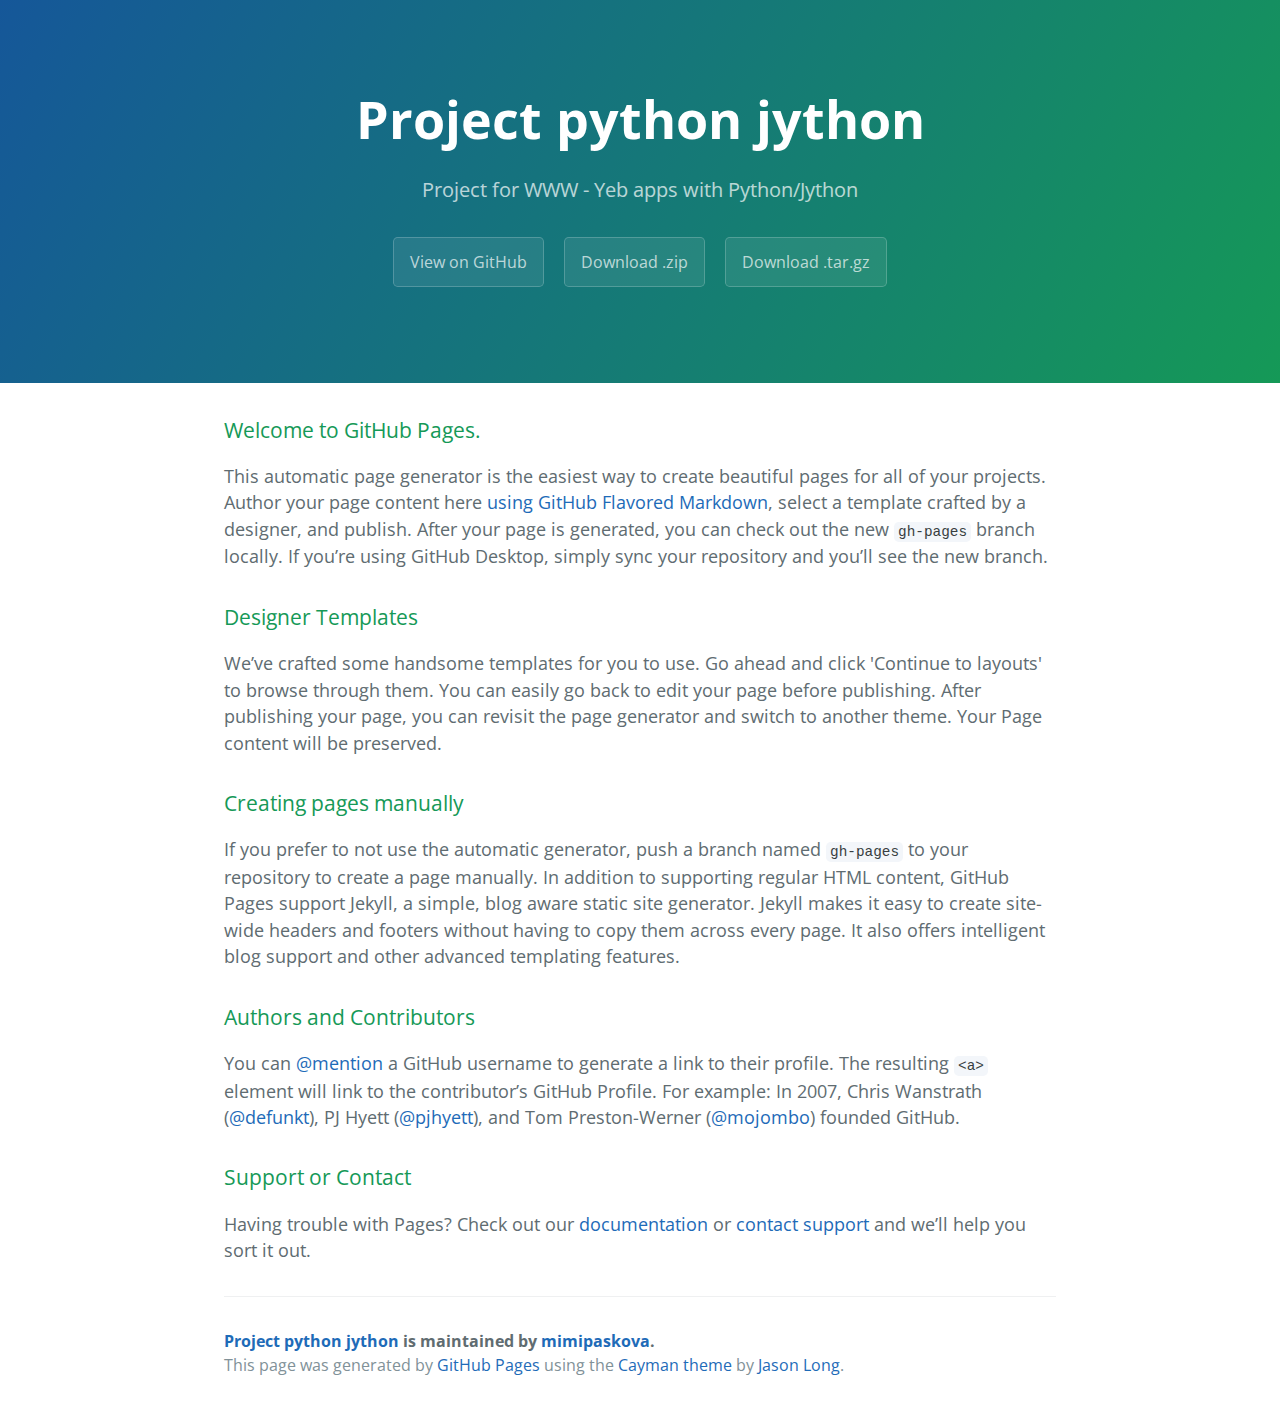
<file: index.html>
<!DOCTYPE html>
<html lang="en-us">
  <head>
    <meta charset="UTF-8">
    <title>Project python jython by mimipaskova</title>
    <meta name="viewport" content="width=device-width, initial-scale=1">
    <link rel="stylesheet" type="text/css" href="stylesheets/normalize.css" media="screen">
    <link href='https://fonts.googleapis.com/css?family=Open+Sans:400,700' rel='stylesheet' type='text/css'>
    <link rel="stylesheet" type="text/css" href="stylesheets/stylesheet.css" media="screen">
    <link rel="stylesheet" type="text/css" href="stylesheets/github-light.css" media="screen">
  </head>
  <body>
    <section class="page-header">
      <h1 class="project-name">Project python jython</h1>
      <h2 class="project-tagline">Project for WWW - Yeb apps with Python/Jython</h2>
      <a href="https://github.com/mimipaskova/Project_Python_Jython" class="btn">View on GitHub</a>
      <a href="https://github.com/mimipaskova/Project_Python_Jython/zipball/master" class="btn">Download .zip</a>
      <a href="https://github.com/mimipaskova/Project_Python_Jython/tarball/master" class="btn">Download .tar.gz</a>
    </section>

    <section class="main-content">
      <h3>
<a id="welcome-to-github-pages" class="anchor" href="#welcome-to-github-pages" aria-hidden="true"><span class="octicon octicon-link"></span></a>Welcome to GitHub Pages.</h3>

<p>This automatic page generator is the easiest way to create beautiful pages for all of your projects. Author your page content here <a href="https://guides.github.com/features/mastering-markdown/">using GitHub Flavored Markdown</a>, select a template crafted by a designer, and publish. After your page is generated, you can check out the new <code>gh-pages</code> branch locally. If you’re using GitHub Desktop, simply sync your repository and you’ll see the new branch.</p>

<h3>
<a id="designer-templates" class="anchor" href="#designer-templates" aria-hidden="true"><span class="octicon octicon-link"></span></a>Designer Templates</h3>

<p>We’ve crafted some handsome templates for you to use. Go ahead and click 'Continue to layouts' to browse through them. You can easily go back to edit your page before publishing. After publishing your page, you can revisit the page generator and switch to another theme. Your Page content will be preserved.</p>

<h3>
<a id="creating-pages-manually" class="anchor" href="#creating-pages-manually" aria-hidden="true"><span class="octicon octicon-link"></span></a>Creating pages manually</h3>

<p>If you prefer to not use the automatic generator, push a branch named <code>gh-pages</code> to your repository to create a page manually. In addition to supporting regular HTML content, GitHub Pages support Jekyll, a simple, blog aware static site generator. Jekyll makes it easy to create site-wide headers and footers without having to copy them across every page. It also offers intelligent blog support and other advanced templating features.</p>

<h3>
<a id="authors-and-contributors" class="anchor" href="#authors-and-contributors" aria-hidden="true"><span class="octicon octicon-link"></span></a>Authors and Contributors</h3>

<p>You can <a href="https://github.com/blog/821" class="user-mention">@mention</a> a GitHub username to generate a link to their profile. The resulting <code>&lt;a&gt;</code> element will link to the contributor’s GitHub Profile. For example: In 2007, Chris Wanstrath (<a href="https://github.com/defunkt" class="user-mention">@defunkt</a>), PJ Hyett (<a href="https://github.com/pjhyett" class="user-mention">@pjhyett</a>), and Tom Preston-Werner (<a href="https://github.com/mojombo" class="user-mention">@mojombo</a>) founded GitHub.</p>

<h3>
<a id="support-or-contact" class="anchor" href="#support-or-contact" aria-hidden="true"><span class="octicon octicon-link"></span></a>Support or Contact</h3>

<p>Having trouble with Pages? Check out our <a href="https://help.github.com/pages">documentation</a> or <a href="https://github.com/contact">contact support</a> and we’ll help you sort it out.</p>

      <footer class="site-footer">
        <span class="site-footer-owner"><a href="https://github.com/mimipaskova/Project_Python_Jython">Project python jython</a> is maintained by <a href="https://github.com/mimipaskova">mimipaskova</a>.</span>

        <span class="site-footer-credits">This page was generated by <a href="https://pages.github.com">GitHub Pages</a> using the <a href="https://github.com/jasonlong/cayman-theme">Cayman theme</a> by <a href="https://twitter.com/jasonlong">Jason Long</a>.</span>
      </footer>

    </section>

  
  </body>
</html>
</file>
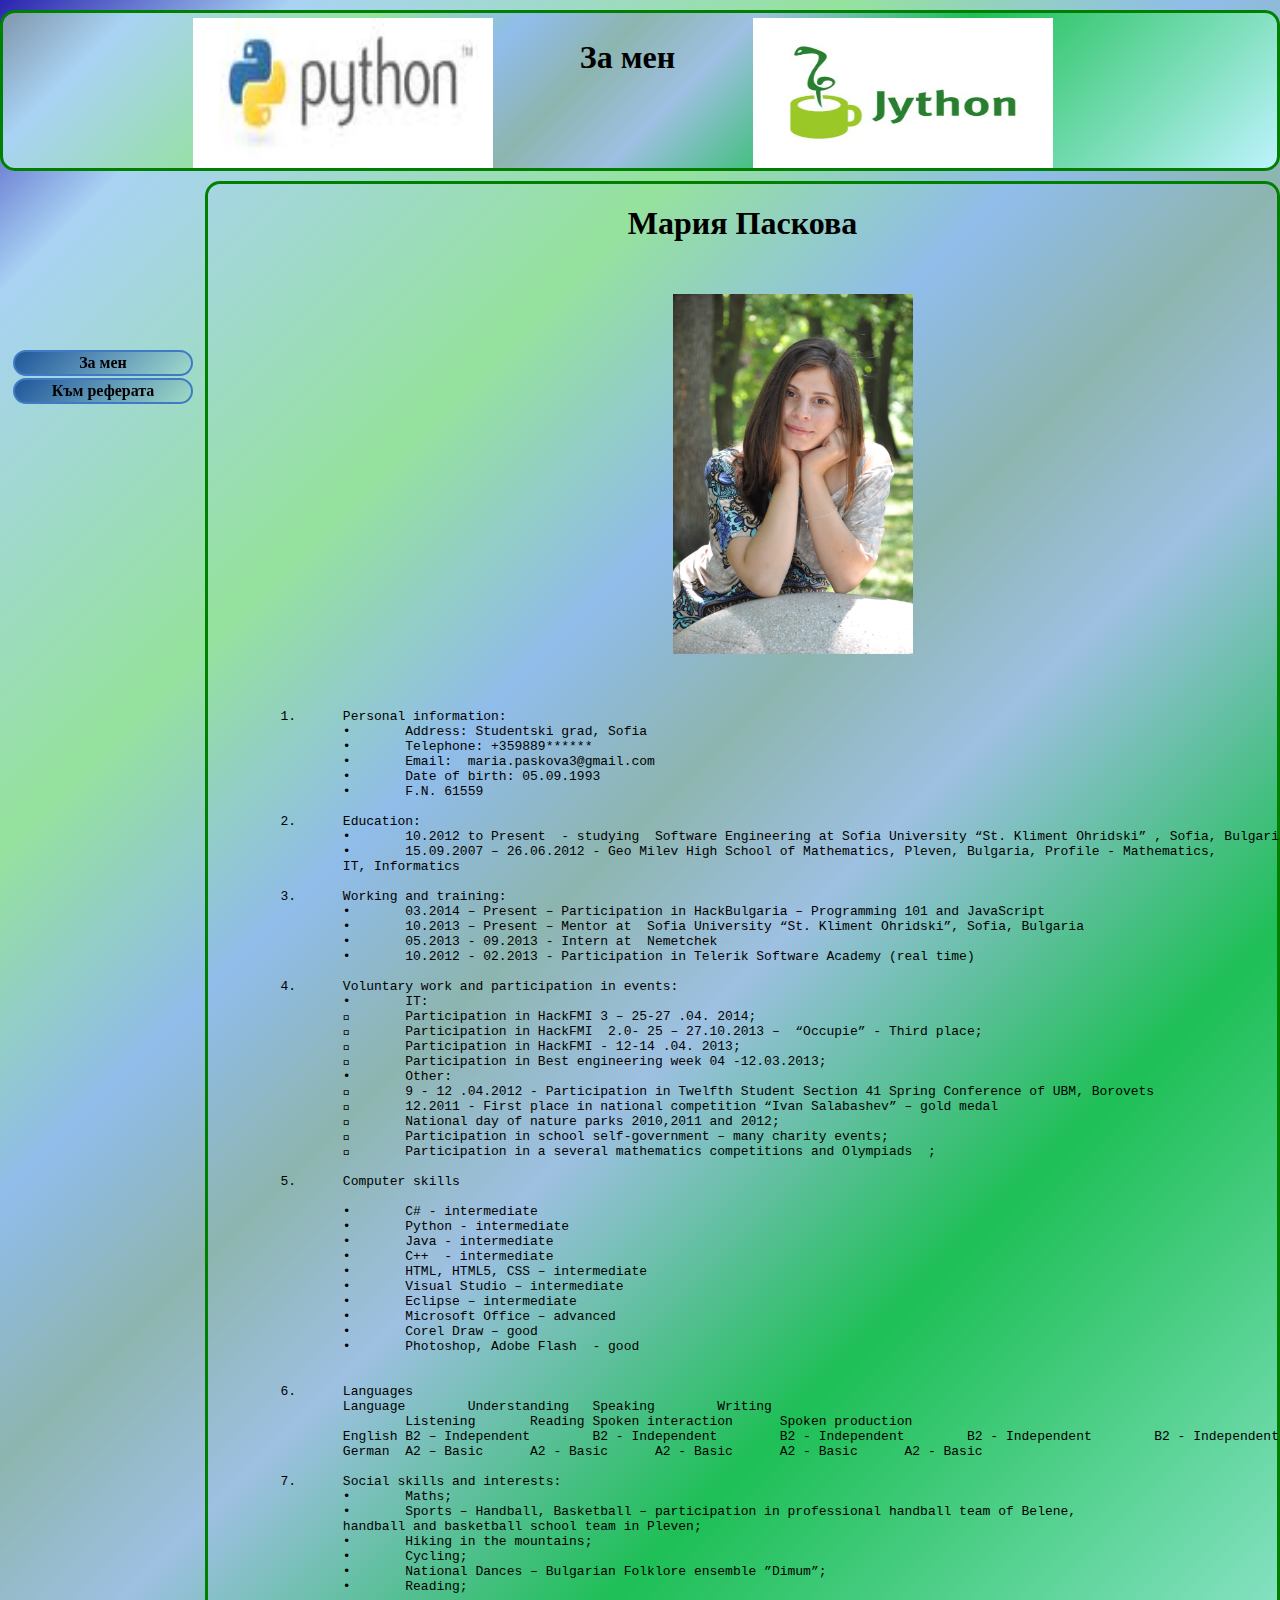
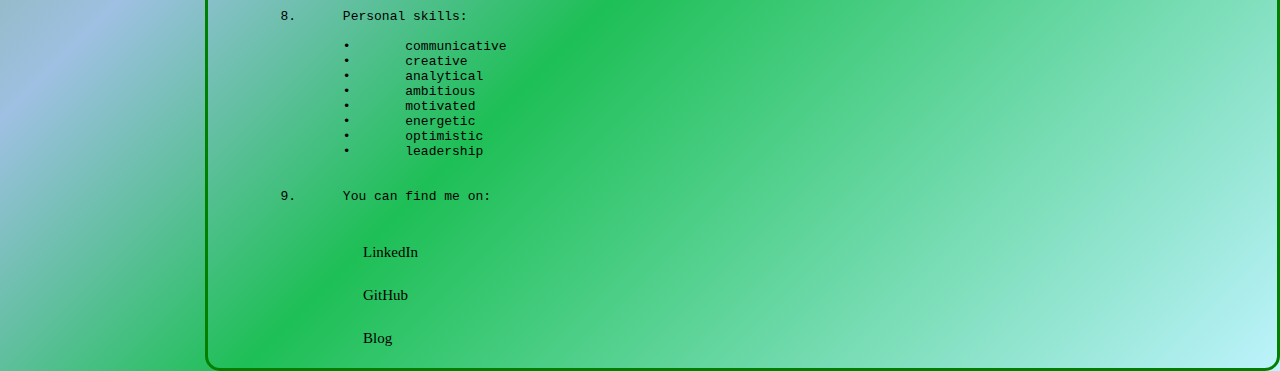
<file: about.html>
﻿<!doctype html>
<html>
	<head>
		<link rel="stylesheet" type="text/css" href="style_about.css"/>
	</head>
	
	<body>
		<div id="header">
			<div>
				<img src="resources/68_01.jpg" alt="Python"/>
				<h1>За мен</h1>
				<img src="resources/68_02.jpg" alt="Jython"/>
			</div>
		</div>
		
		<div class="left-nav">
			<div class="link"><a href="about.html">За мен</a></div>
			<div class="link"><a href="referat_v2.html">Към реферата</a></div>
		</div>
		
		<div id="main">
			
			<div id="point1" class="section">
				<h1>Мария Паскова</h1>
				<p>
					<img src="resources/68_13.JPG" alt="Maria"/>
				</p>
				<xmp class="biography">
		 
	1.	Personal information:
		•	Address: Studentski grad, Sofia
		•	Telephone: +359889******
		•	Email:  maria.paskova3@gmail.com
		•	Date of birth: 05.09.1993
		•	F.N. 61559
		  
	2.	Education:
		•	10.2012 to Present  - studying  Software Engineering at Sofia University “St. Kliment Ohridski” , Sofia, Bulgaria
		•	15.09.2007 – 26.06.2012 - Geo Milev High School of Mathematics, Pleven, Bulgaria, Profile - Mathematics, 
		IT, Informatics

	3.	Working and training: 
		•	03.2014 – Present – Participation in HackBulgaria – Programming 101 and JavaScript
		•	10.2013 – Present – Mentor at  Sofia University “St. Kliment Ohridski”, Sofia, Bulgaria
		•	05.2013 - 09.2013 - Intern at  Nemetchek 
		•	10.2012 - 02.2013 - Participation in Telerik Software Academy (real time)

	4.	Voluntary work and participation in events:
		•	IT:
			Participation in HackFMI 3 – 25-27 .04. 2014;
			Participation in HackFMI  2.0- 25 – 27.10.2013 –  “Occupie” - Third place;
			Participation in HackFMI - 12-14 .04. 2013;
			Participation in Best engineering week 04 -12.03.2013;
		•	Other:
			9 - 12 .04.2012 - Participation in Twelfth Student Section 41 Spring Conference of UBM, Borovets
			12.2011 - First place in national competition “Ivan Salabashev” – gold medal
			National day of nature parks 2010,2011 and 2012;
			Participation in school self-government – many charity events;
			Participation in a several mathematics competitions and Olympiads  ; 

	5.	Computer skills
		 
		•	C# - intermediate
		•	Python - intermediate
		•	Java - intermediate
		•	C++  - intermediate
		•	HTML, HTML5, CSS – intermediate
		•	Visual Studio – intermediate
		•	Eclipse – intermediate
		•	Microsoft Office – advanced
		•	Corel Draw – good
		•	Photoshop, Adobe Flash  - good
		 

	6.	Languages 
		Language	Understanding	Speaking	Writing
			Listening	Reading	Spoken interaction	Spoken production	
		English	B2 – Independent	B2 - Independent	B2 - Independent	B2 - Independent	B2 - Independent
		German	A2 – Basic	A2 - Basic	A2 - Basic	A2 - Basic	A2 - Basic

	7.	Social skills and interests:
		•	Maths;
		•	Sports – Handball, Basketball – participation in professional handball team of Belene, 
		handball and basketball school team in Pleven;
		•	Hiking in the mountains;
		•	Cycling;
		•	National Dances – Bulgarian Folklore ensemble ”Dimum”;
		•	Reading;

	8.	Personal skills:
		 
		•	communicative
		•	creative
		•	analytical
		•	ambitious
		•	motivated
		•	energetic
		•	optimistic
		•	leadership
		 

	9.	You can find me on:
				</xmp>
					<div id="point10" class="section">
						<p>
							<a href="http://lnkd.in/Xcr53p">LinkedIn</a>
						</p>
						<p>
							<a href="https://github.com/mimipaskova">GitHub</a>
						</p>
						<p>
							<a href="http://maria.outernetnotes.com/">Blog</a>
						</p>
					</div>							
			</div>
		</div>
	</body>
</html>
</file>
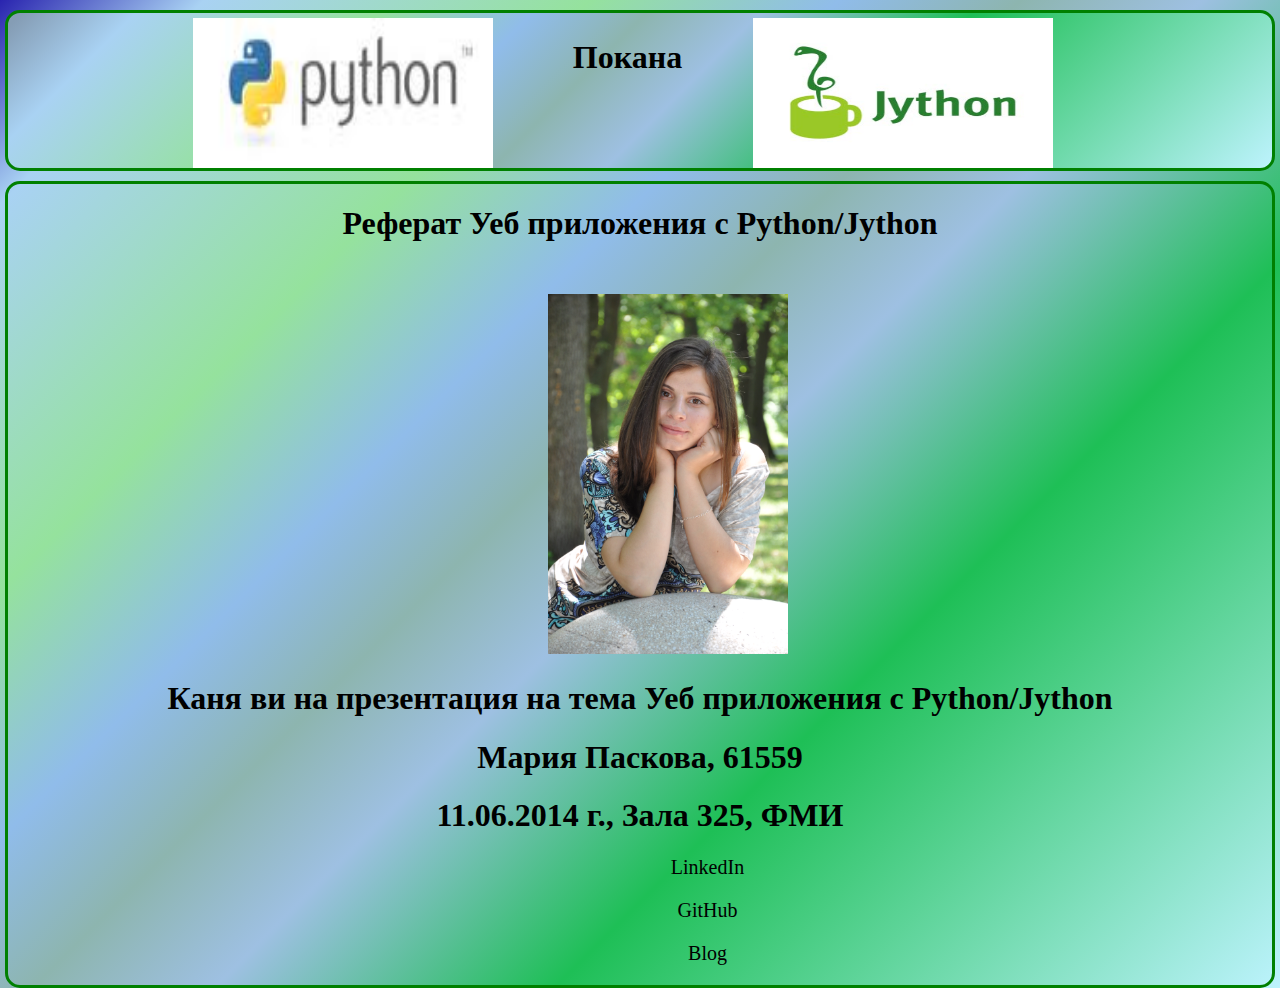
<file: pokana.html>
﻿<!doctype html>
<html>
	<head>
		<link rel="stylesheet" type="text/css" href="style_pokana.css"/>
	</head>
	
	<body>
		<div id="header">
			<div>
				<img src="resources/68_01.jpg" alt="Python"/>
				<h1>Покана</h1>
				<img src="resources/68_02.jpg" alt="Jython"/>
			</div>
		</div>
		
		
		<div id="main">
			
			<div id="point1" class="section">
				<h1>Реферат Уеб приложения с Python/Jython</h1>
				<p>
					<img src="resources/68_13.JPG" alt="Maria"/>
				</p>
				
			</div>
			<div id="point1" class="section">
				<h1>Каня ви на презентация на тема Уеб приложения с Python/Jython</h1>
				<h1>Мария Паскова, 61559</h1>
				<h1>11.06.2014 г., Зала 325, ФМИ</h1>
				<p>
				
				</p>
				<p>
				
				</p>
				
			</div>
			<div id="point10" class="section">
						<p>
							<a href="http://lnkd.in/Xcr53p">LinkedIn</a>
						</p>
						<p>
							<a href="https://github.com/mimipaskova">GitHub</a>
						</p>
						<p>
							<a href="http://maria.outernetnotes.com/">Blog</a>
						</p>
					</div>	
		</div>
	</body>
</html>
</file>
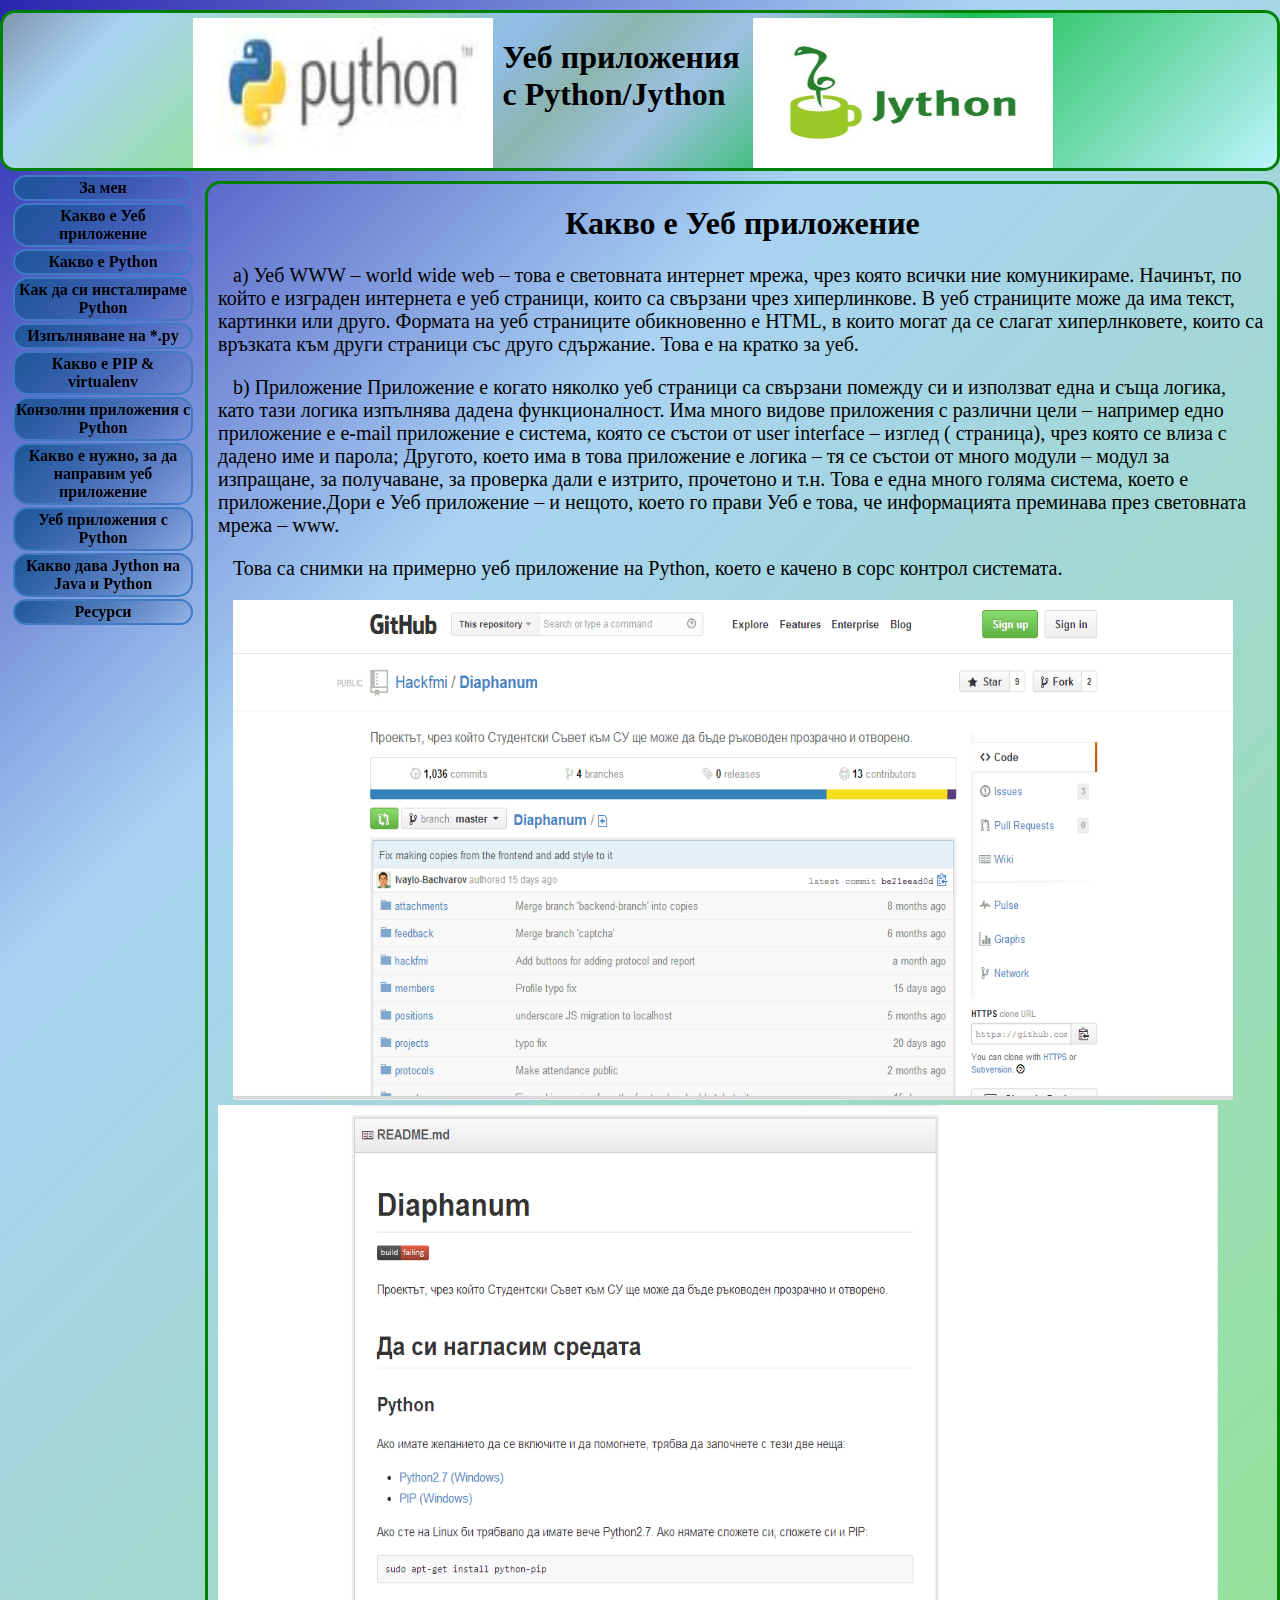
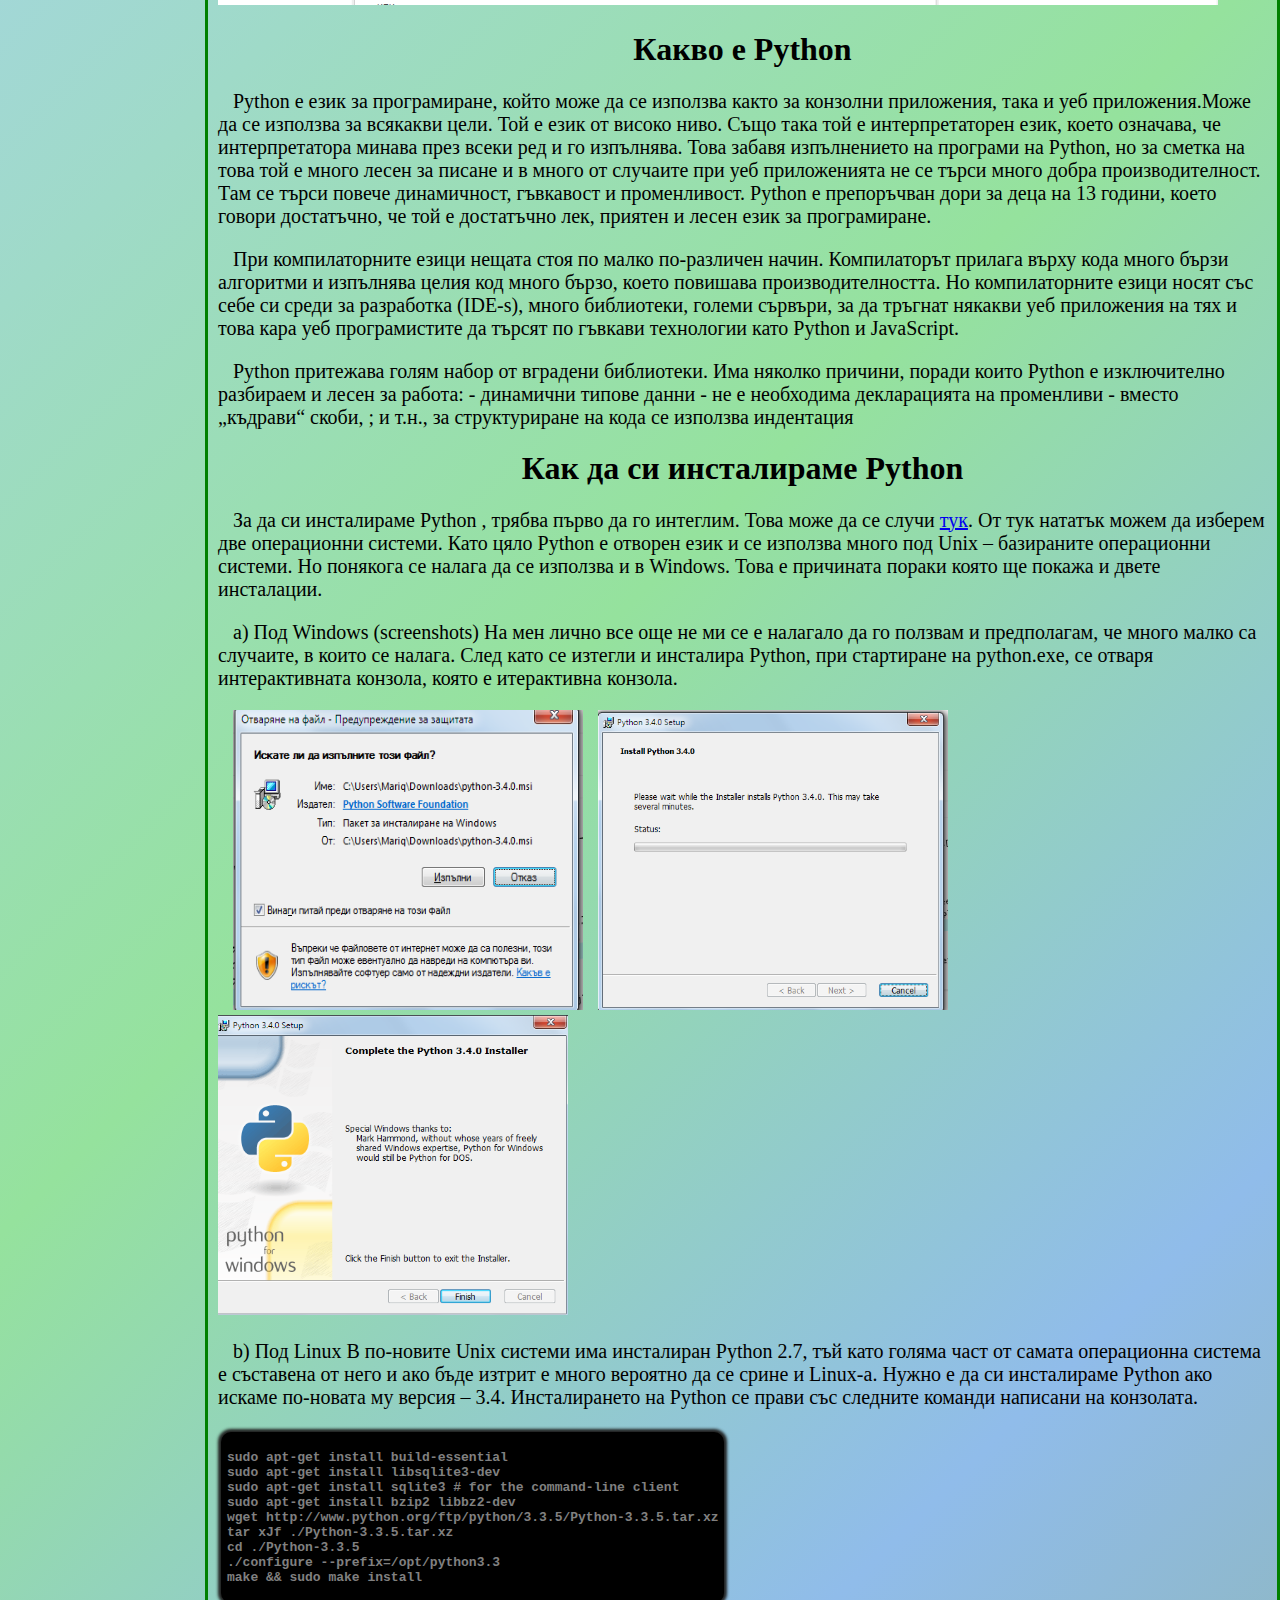
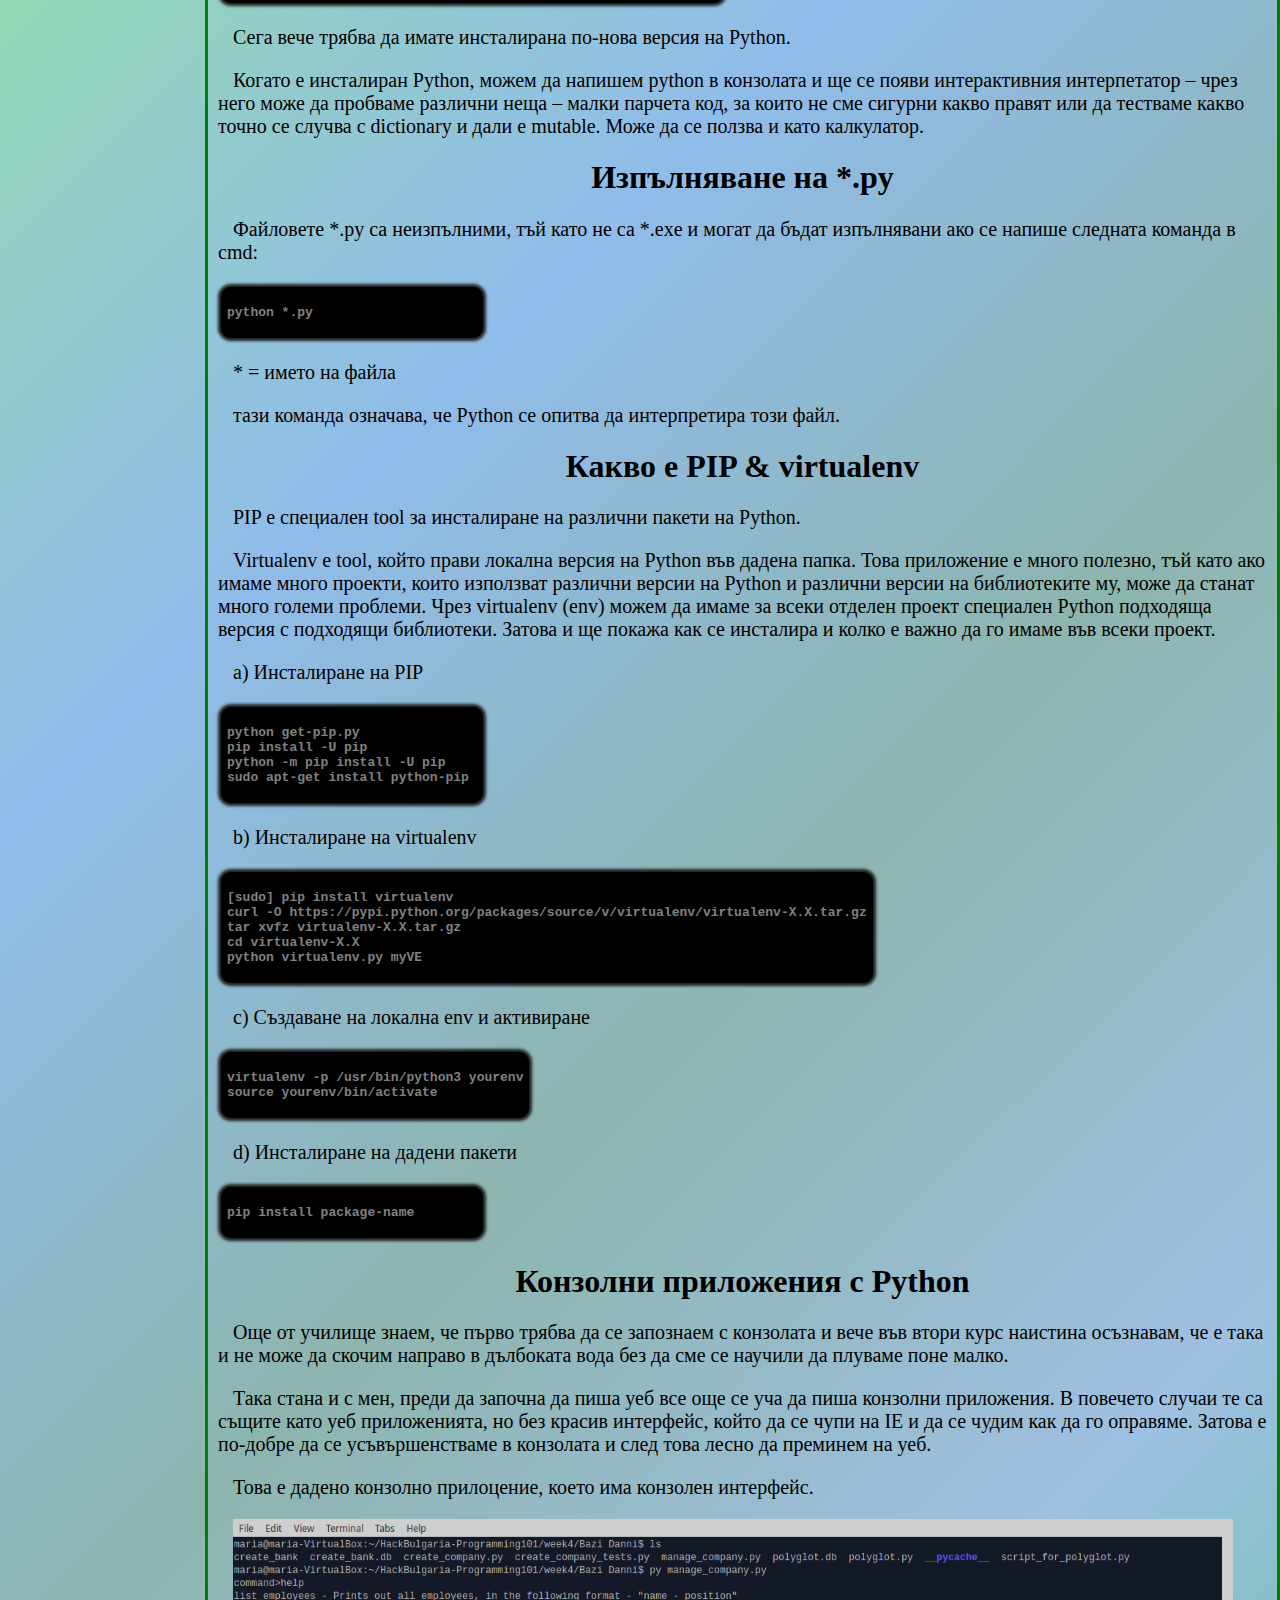
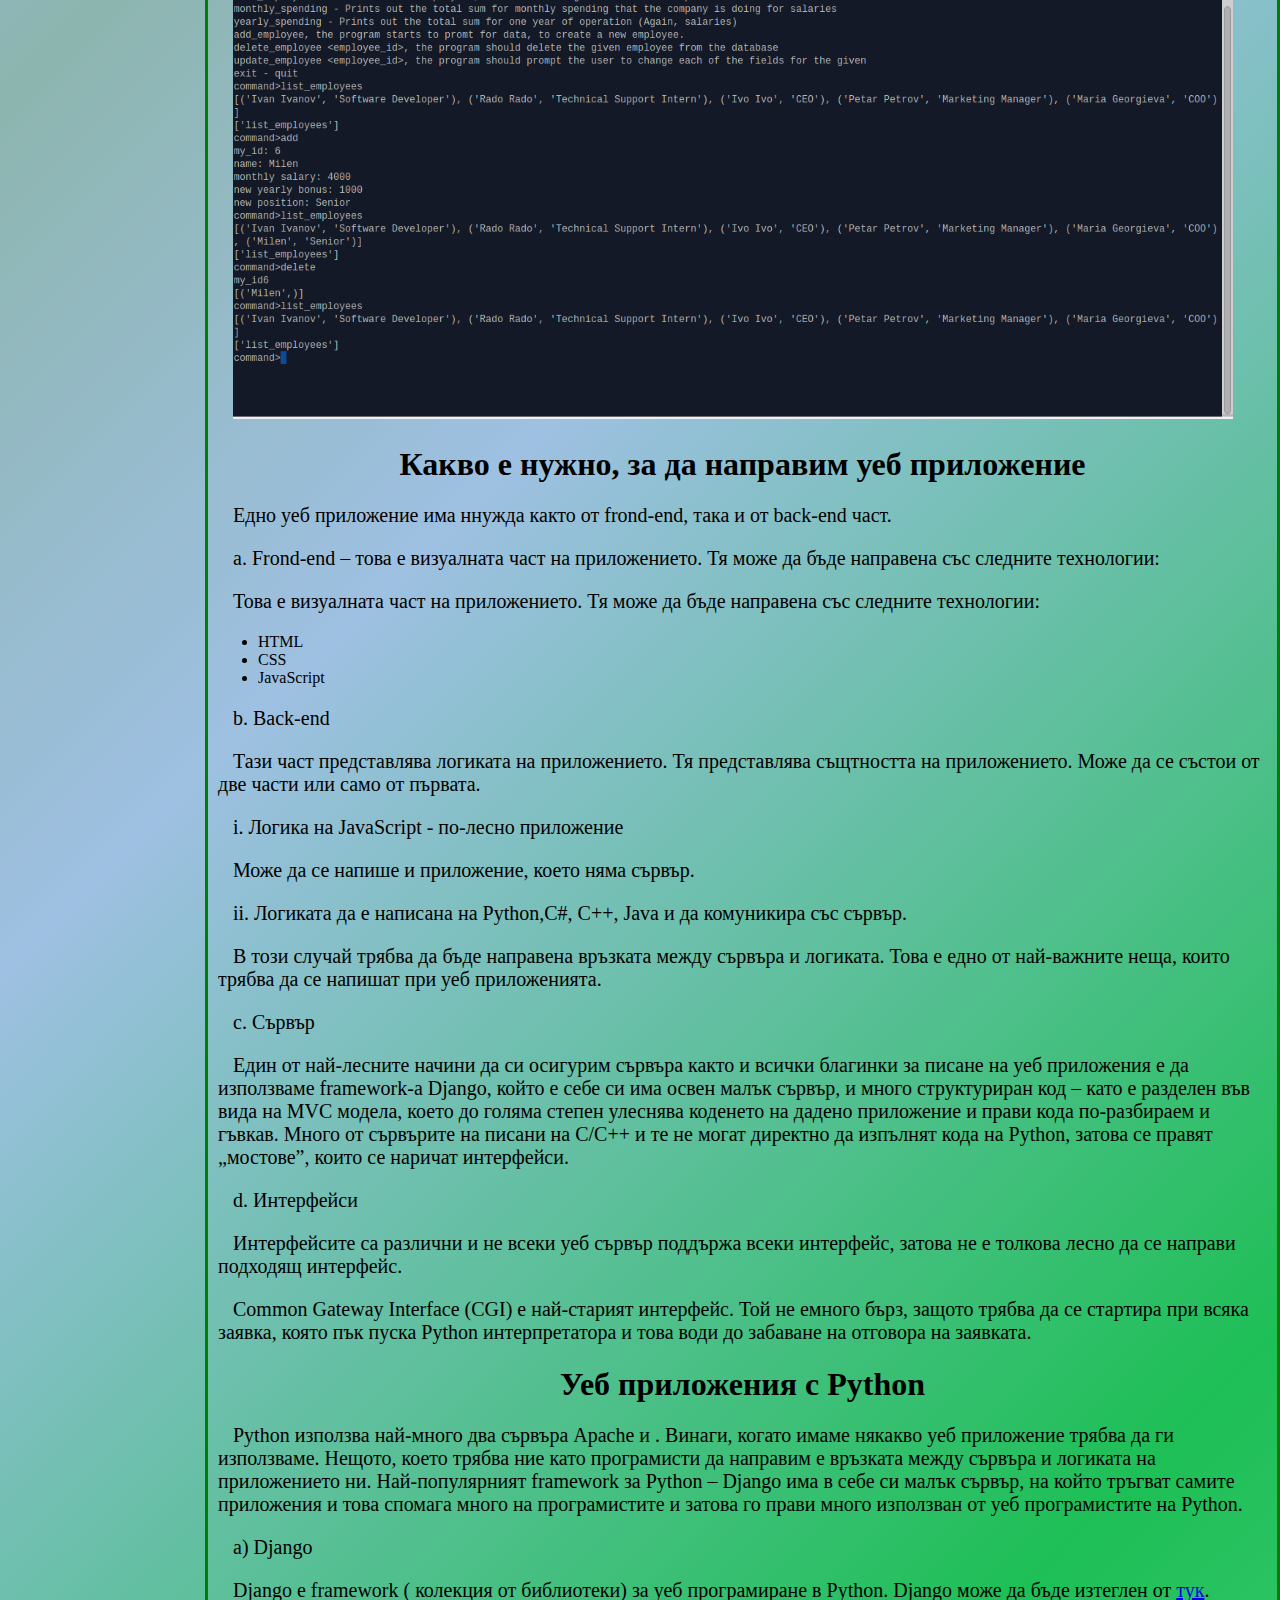
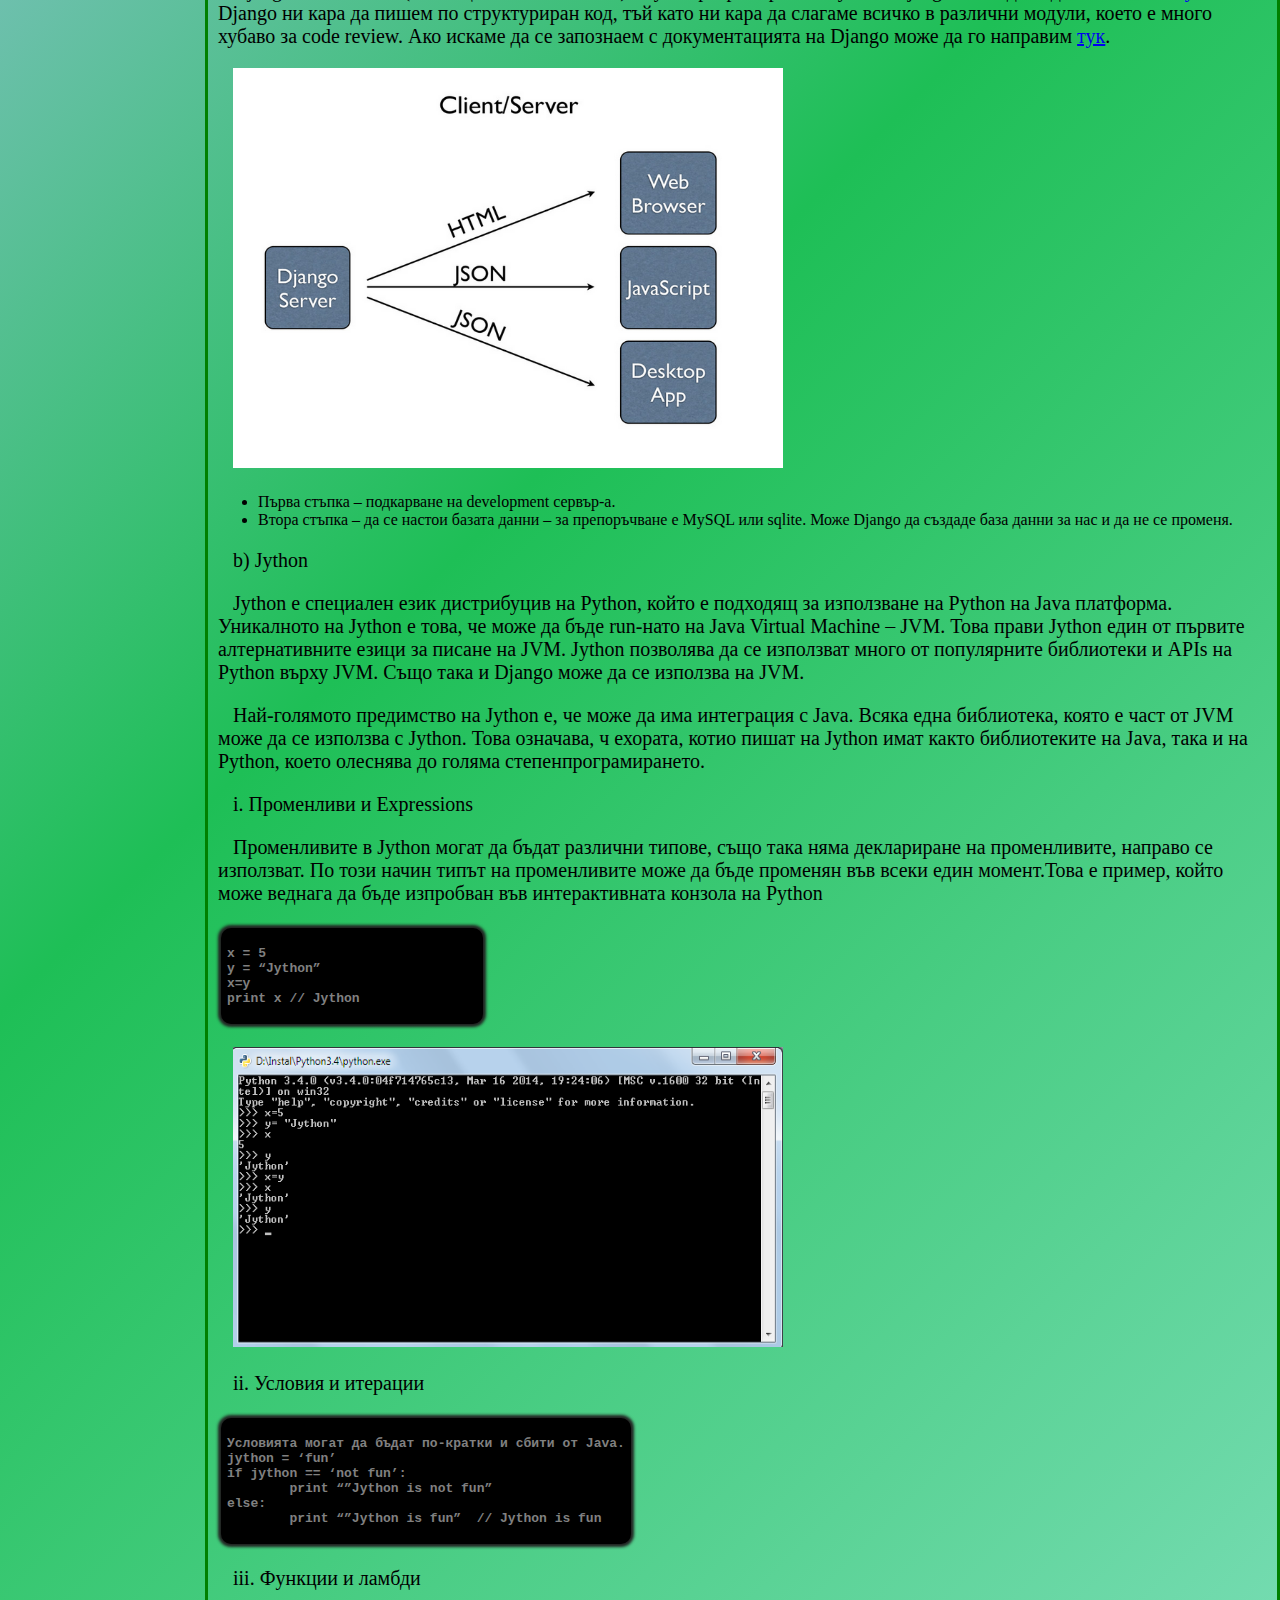
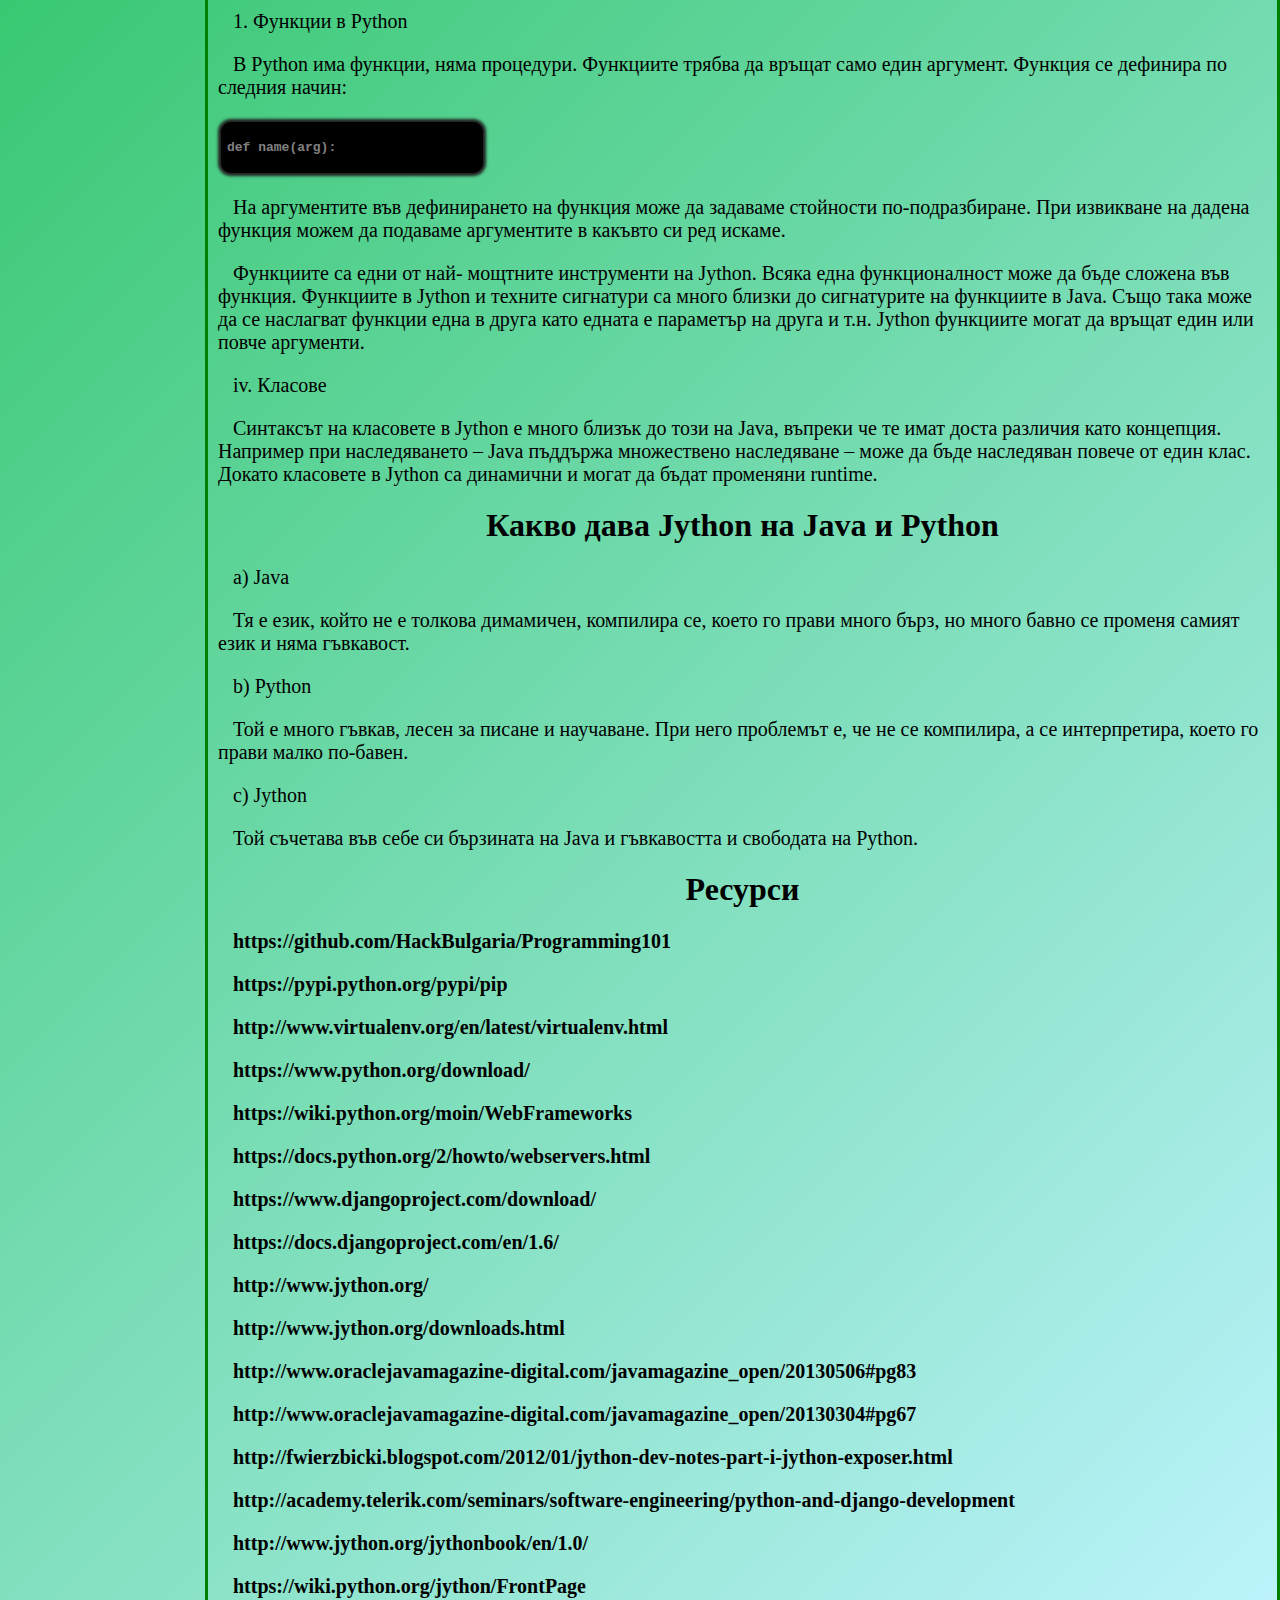
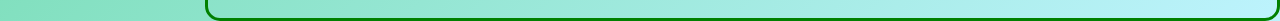
<file: referat_v2.html>
﻿<!doctype html>
<html>
	<head>
		<link rel="stylesheet" type="text/css" href="style.css"/>
	</head>
	
	<body>
		<div id="header">
			<div>
				<img src="resources/68_01.jpg" alt="Python"/>
				<h1>Уеб приложения с Python/Jython</h1>
				<img src="resources/68_02.jpg" alt="Jython"/>
			</div>
		</div>
		
		<div class="left-nav">
			<div class="link"><a href="about.html">За мен</a></div>
			<div class="link"><a href="#point1">Какво е Уеб приложение</a></div>
			<div class="link"><a href="#point2">Какво е Python</a></div>
			<div class="link"><a href="#point3">Как да си инсталираме Python</a></div>
			<div class="link"><a href="#point4">Изпълняване на *.py</a></div>
			<div class="link"><a href="#point5">Какво е PIP & virtualenv</a></div>
			<div class="link"><a href="#point6">Конзолни приложения  с Python</a></div>
			<div class="link"><a href="#point7">Какво е нужно, за да направим уеб приложение</a></div>
			<div class="link"><a href="#point8">Уеб приложения с Python</a></div>
			<div class="link"><a href="#point9">Какво дава Jython на Java и Python</a></div>
			<div class="link"><a href="#point10">Ресурси</a></div>
		</div>
		
		<div id="main">
			
			<div id="point1" class="section">
				<h1>Какво е Уеб приложение</h1>
				<p>
				a)	Уеб 
					WWW – world wide web – това е световната интернет мрежа, чрез която всички ние комуникираме. Начинът, по който е изграден 
					интернета е уеб страници, които са свързани чрез хиперлинкове. В уеб страниците може да има текст, картинки или друго. 
					Формата на уеб страниците обикновенно е HTML, в които могат да се слагат хиперлнковете, които са връзката към други страници 
					със друго сдържание. Това е на кратко за уеб.
				</p>
				<p>
				b)	Приложение
					Приложение е когато няколко уеб страници са свързани помежду си и използват една и съща логика, 
					като тази логика изпълнява дадена функционалност. Има много видове приложения с различни цели – например едно 
					приложение е e-mail приложение е система, която се състои от user interface – изглед ( страница), 
					чрез която се влиза с дадено име и парола; Другото, което има в това приложение е логика – тя се състои от 
					много модули – модул за изпращане, за получаване, за проверка дали е изтрито, прочетоно и т.н. Това е една 
					много голяма система, което е приложение.Дори е Уеб приложение – и нещото, което го прави Уеб е това, 
					че информацията преминава през световната мрежа – www.
				</p>
				<p>
				Това са снимки на примерно уеб приложение на Python, което е качено в сорс контрол системата.
				</p>
				<p>
				<img src="resources/68_10.png" alt="Diaphanum1"/>
				<img src="resources/68_11.png" alt="Diaphanum2"/>
				</p>
			</div>
			
			<div id="point2" class="section">
				<h1>Какво е Python</h1>
				<p>
				Python е език за програмиране, който може да се използва както за конзолни приложения, 
				така и уеб приложения.Може да се използва за всякакви цели. Той е език от високо ниво.
				Също така той е интерпретаторен език, което означава, че интерпретатора минава през всеки 
				ред и го изпълнява. Това забавя изпълнението на програми на Python, но за сметка на това той 
				е много лесен за писане и в много от случаите при уеб приложенията не се търси много добра 
				производителност. Там се търси повече динамичност, гъвкавост и променливост. 
				Python е препоръчван дори за деца на 13 години, което говори достатъчно, че той е достатъчно лек, 
				приятен и лесен език за програмиране.
				</p>
				<p>
				При компилаторните езици нещата стоя по малко по-различен начин. 
				Компилаторът прилага върху кода много бързи алгоритми и изпълнява целия код много бързо, 
				което повишава производителността. Но компилаторните езици носят със себе си среди за разработка (IDE-s), 
				много библиотеки, големи сървъри, за да тръгнат някакви уеб приложения на тях и това кара уеб програмистите 
				да търсят по гъвкави технологии като Python и JavaScript.
				</p>
				<p>
				Python притежава голям набор от вградени библиотеки.
				Има няколко причини, поради които Python е изключително разбираем и лесен за работа:
				- динамични типове данни
				- не е необходима декларацията на променливи
				- вместо „къдрави“ скоби, ; и т.н., за структуриране на кода се използва индентация
				</p>
			</div>
			<div id="point3" class="section">
				<h1>Как да си инсталираме Python</h1>
				<p>
				За да си инсталираме Python , трябва първо да го интеглим. Това може да се случи <a href="https://www.python.org/download/">тук</a>.
				От тук нататък можем да изберем две операционни системи. 
				Като цяло Python е отворен език и се използва много под Unix – базираните операционни системи. 
				Но понякога се налага да се използва и в Windows. Това е причината пораки която ще покажа и двете инсталации.
				</p>
				<p>
				a)	Под Windows
					(screenshots)
					На мен лично все още не ми се е налагало да го ползвам и предполагам, че много малко са случаите, в които се налага. 
					След като се изтегли и инсталира Python,  при стартиране на python.exe, се отваря интерактивната конзола, която е итерактивна конзола.
				</p>
				<p>
				<img src="resources/68_04.png" alt="InstalPython1"/>
				<img src="resources/68_05.png" alt="InstalPython2"/>
				<img src="resources/68_06.png" alt="InstalPython3"/>
				</p>
				<p>
				b)	Под Linux
					В по-новите Unix системи има инсталиран Python 2.7,  тъй като голяма част от самата операционна система 
					е съставена от него и ако бъде изтрит е много вероятно да се срине и Linux-a. 
					Нужно е да си инсталираме Python ако искаме по-новата му версия – 3.4.
					Инсталирането на Python се прави със следните команди написани на конзолата.
				</p>
				<xmp class="code">				
sudo apt-get install build-essential
sudo apt-get install libsqlite3-dev
sudo apt-get install sqlite3 # for the command-line client
sudo apt-get install bzip2 libbz2-dev
wget http://www.python.org/ftp/python/3.3.5/Python-3.3.5.tar.xz
tar xJf ./Python-3.3.5.tar.xz
cd ./Python-3.3.5
./configure --prefix=/opt/python3.3
make && sudo make install
				</xmp>
				<p>
				Сега вече трябва да имате инсталирана по-нова версия на Python.
				</p>
				<p>
				Когато е инсталиран Python, можем да напишем python в конзолата и ще се появи интерактивния 
				интерпетатор – чрез него може да пробваме различни неща – малки парчета код, за които 
				не сме сигурни какво правят или да тестваме какво точно се случва с dictionary и дали е mutable.  
				Може да се ползва и като калкулатор.
				</p>
			</div>
			
			<div id="point4" class="section">
				<h1>Изпълняване на *.py</h1>
				<p>
				Файловете *.py са неизпълними, тъй като не са *.exe и могат да бъдат изпълнявани ако се напише следната команда в cmd:
				</p>
				<xmp class="code">
python *.py
				</xmp>
				<p>
				*  = името на файла
				</p>
				<p>
				тази команда означава, че Python се опитва да интерпретира този файл.
				</p>
			</div>
			
			<div id="point5" class="section">
				<h1>Какво е PIP & virtualenv</h1>
				<p>
				PIP е специален tool за инсталиране на различни пакети на Python. 
				</p>
				<p>
				Virtualenv е tool, който прави локална версия на Python във дадена папка. 
				Това приложение е много полезно, тъй като ако имаме много проекти, които използват различни 
				версии на Python и различни версии на библиотеките му, може да станат много големи проблеми. 
				Чрез virtualenv (env) можем да имаме за всеки отделен проект специален Python подходяща версия 
				с подходящи библиотеки. Затова и ще покажа как се инсталира и колко е важно да го имаме във всеки проект.
				</p>
				<p>
				a)	Инсталиране на PIP
				</p>
				<xmp class="code">
python get-pip.py
pip install -U pip
python -m pip install -U pip
sudo apt-get install python-pip
				</xmp>
				<p>
				b)	Инсталиране на virtualenv
				</p>
				<xmp class="code">
[sudo] pip install virtualenv
curl -O https://pypi.python.org/packages/source/v/virtualenv/virtualenv-X.X.tar.gz
tar xvfz virtualenv-X.X.tar.gz
cd virtualenv-X.X
python virtualenv.py myVE
				</xmp>
				<p>
				c)	Създаване на локална env и активиране
				</p>
				<xmp class="code">
virtualenv -p /usr/bin/python3 yourenv
source yourenv/bin/activate
				</xmp>
				<p>
				d)	Инсталиране на дадени пакети
				</p>
				<xmp class="code">
pip install package-name
				</xmp>
			</div>
			
			<div id="point6" class="section">
				<h1>Конзолни приложения  с Python</h1>
				<p>
				Още от училище знаем, че първо трябва да се запознаем с конзолата и вече във втори курс наистина 
				осъзнавам, че е така и не може да скочим направо в дълбоката вода без да сме се научили да плуваме поне малко.
				</p>
				<p>
				Така стана и с мен, преди да започна да пиша уеб все още се уча да пиша конзолни приложения. 
				В повечето случаи те са същите като уеб приложенията, но без красив интерфейс, който да се чупи на 
				IE и да се чудим как да го оправяме. 
				Затова е по-добре да се усъвършенстваме в конзолата и след това лесно да преминем на уеб.
				</p>
				<p>
				Това е дадено конзолно прилоцение, което има конзолен интерфейс.
				</p>
				<p>
				<img src="resources/68_12.png" alt="ConsoleApp"/>
				</p>
			</div>
			
			<div id="point7" class="section">
				<h1>Какво е нужно, за да направим уеб приложение</h1>
				<p>
				Едно уеб приложение има ннужда както от frond-end, така и от back-end част.
				</p>
				<p>
				a.	Frond-end – това е визуалната част на приложението. Тя може да бъде направена със следните технологии:
				</p>
				<p>
				Това е визуалната част на приложението. Тя може да бъде направена със следните технологии:
				</p>
				<p>
				<ul>
					<li>HTML</li>
					<li>CSS</li>
					<li>JavaScript</li>
				</ul>				
				</p>
				<p>
				b.	Back-end
				</p>
				<p>
				Тази част представлява логиката на приложението. Тя представлява същтността на приложението. 
				Може да се състои от две части или само от първата.
				</p>
				<p>
				i.	Логика на JavaScript  - по-лесно приложение
				</p>
				<p>
				Може да се напише и приложение, което няма сървър.
				</p>
				<p>
				ii.	Логиката да е написана на Python,C#, 
				C++, Java  и да комуникира със сървър.
				</p>
				<p>
				В този случай трябва да бъде направена връзката между сървъра и логиката. Това е едно от най-важните неща, които трябва да се напишат при уеб приложенията.
				</p>
				<p>
				c.	Сървър
				</p>
				<p>
				Един от най-лесните начини да си осигурим сървъра както и всички благинки за писане на уеб приложения е да използваме framework-а Django, който е себе си има освен малък сървър, и много структуриран код – като е разделен във вида на MVC модела, което до голяма степен улеснява коденето на дадено приложение и прави кода по-разбираем и гъвкав. Много от сървърите на писани на C/C++ и те не могат директно да изпълнят кода на Python, затова се правят „мостове”, 
				които се наричат интерфейси.
				</p>
				<p>
				d.	Интерфейси
				</p>
				<p>
				Интерфейсите са различни и не всеки уеб сървър поддържа всеки интерфейс, затова не е толкова лесно да се направи подходящ интерфейс.
				</p>
				<p>
				Common Gateway Interface (CGI) е най-старият интерфейс. Той не  емного бърз, защото трябва да се стартира при всяка заявка, която пък пуска Python интерпретатора и това води до забаване на отговора на заявката.
				</p>
			</div>
			
			<div id="point8" class="section">
				<h1>Уеб приложения с Python</h1>
				<p>
				Python използва най-много два сървъра Apache и . Винаги, когато имаме някакво уеб приложение трябва да ги използваме. Нещото, което трябва ние като програмисти да направим е връзката между сървъра и логиката на приложението ни.  Най-популярният framework за Python – Django има в себе си малък сървър, на който тръгват самите приложения и това спомага много на програмистите и затова го прави много използван от уеб програмистите на Python.
				</p>
				<p>
				a)	Django
				</p>
				<p>
				Django  е framework ( колекция от библиотеки) за уеб програмиране в Python. 
				Django   може да бъде изтеглен от <a href="https://www.djangoproject.com/download/">тук</a>.
				Django ни кара да пишем по структуриран код, тъй като ни  кара да слагаме всичко в различни модули, което е много хубаво за code review. Ако искаме да се запознаем с документацията на Django   може да го направим <a href="https://docs.djangoproject.com/en/1.6/">тук</a>.
				</p>
				<p>
				<img src="resources/68_09.png" class="medium" alt="Jango"/>
				</p>
				<p>
				<ul>
					<li>Първа стъпка – подкарване на development сервър-а.</li>
					<li>Втора стъпка – да се настои базата данни – за препоръчване е MySQL или sqlite. Може Django да създаде база данни за нас и да не се променя.</li>
				</ul>
				</p>
				<p>
				b)	Jython
				</p>
				<p>
				Jython е специален език дистрибуцив на Python, който е  подходящ за използване на Python на Java платформа. Уникалното на Jython е това, че може да бъде run-нато на Java Virtual Machine – JVM. Това прави Jython един от първите алтернативните езици за писане на JVM. Jython позволява да се използват много от популярните библиотеки и APIs на Python върху JVM. Също така и Django може да се използва на JVM.
				</p>
				<p>
				Най-голямото предимство на Jython е, че може да има интеграция с Java. Всяка една библиотека, която е част от JVM може да се използва с Jython. Това означава, ч ехората, котио пишат на Jython имат както библиотеките на Java, така и на Python, което олеснява до голяма степенпрограмирането.
				</p>
				<p>
				i.	Променливи и Expressions
				</p>
				<p>
				Променливите в Jython могат да бъдат различни типове, също така няма деклариране на променливите, направо се използват. По този начин типът на променливите може да бъде променян във всеки един  момент.Това е пример, който може веднага да бъде изпробван във интерактивната конзола на Python
				</p>
				<xmp class="code">
x = 5
y = “Jython”
x=y
print x // Jython
				</xmp>
				<p>
				<img src="resources/68_08.png" class="small" alt="PythonJython"/>
				</p>
				<p>
				ii.	Условия и итерации
				</p>
				<xmp class="code">
Условията могат да бъдат по-кратки и сбити от Java.
jython = ‘fun’
if jython == ‘not fun’:
	print “”Jython is not fun”
else:
	print “”Jython is fun”  // Jython is fun
				</xmp>
				<p>
				iii.	Функции и ламбди
				</p>
				<p>
				1.	Функции в Python
				</p>
				<p>
				В Python има функции, няма процедури. Функциите трябва да връщат само един аргумент. Функция се дефинира по следния начин:
				</p>
				<xmp class="code">
def name(arg):
				</xmp>
				<p>
				На аргументите във дефинирането на функция може да задаваме стойности по-подразбиране. При извикване на дадена функция можем да подаваме аргументите в какъвто си ред искаме.
				<p>
				<p>
				Функциите са едни от най- мощтните инструменти на Jython. Всяка една функционалност може да бъде сложена във функция. Функциите в Jython и техните сигнатури са много близки до сигнатурите на функциите в Java. Също така може да се наслагват функции една в друга като едната е параметър на друга и т.н. Jython функциите могат да връщат един или повче аргументи.
				</p>
				<p>
				iv.	Класове
				</p>
				<p>
				Синтаксът на класовете в Jython  е много близък до този на Java, въпреки че те имат доста различия като концепция. Например при наследяването – Java пъддържа множествено наследяване – може да бъде наследяван повече от един клас. Докато класовете в Jython   са динамични и могат да бъдат променяни runtime.
				</p>
			</div>
			
			<div id="point9" class="section">
				<h1>Какво дава Jython на Java и Python</h1>
				<p>
				a)	Java
				</p>
				<p>
				 Тя е език, който не е толкова димамичен, компилира се, което го прави много бърз, 
				 но много бавно се променя самият език и няма гъвкавост.
				</p>
				<p>
				b)	Python
				</p>
				<p>
				Той е много гъвкав, лесен за писане и научаване. 
				При него проблемът е, че не се компилира, а се интерпретира, което го прави малко по-бавен.
				</p>
				<p>
				c)	Jython 
				</p>
				<p>
				Той съчетава във себе си бързината на Java и гъвкавостта 
				и свободата на Python.
				</p>
			</div>
			
			<div id="point10" class="section">
				<h1>Ресурси</h1>
				<p>
					<a href="https://github.com/HackBulgaria/Programming101">https://github.com/HackBulgaria/Programming101</a>
				</p>
				<p>
					<a href="https://pypi.python.org/pypi/pip">https://pypi.python.org/pypi/pip</a>
				</p>				
				<p>
					<a href="http://www.virtualenv.org/en/latest/virtualenv.html">http://www.virtualenv.org/en/latest/virtualenv.html</a>
				</p>
				<p>
					<a href="https://www.python.org/download/">https://www.python.org/download/</a>
				</p>
				<p>
					<a href="https://wiki.python.org/moin/WebFrameworks">https://wiki.python.org/moin/WebFrameworks</a>
				</p>
				<p>
					<a href="https://docs.python.org/2/howto/webservers.html">https://docs.python.org/2/howto/webservers.html</a>
				</p>
				<p>
					<a href="https://www.djangoproject.com/download/">https://www.djangoproject.com/download/</a>
				</p>
				<p>
				<a href="https://docs.djangoproject.com/en/1.6/">https://docs.djangoproject.com/en/1.6/</a>
				</p>
				<p>
				<a href="http://www.jython.org/">http://www.jython.org/</a>
				</p>
				<p>
				<a href="http://www.jython.org/downloads.html">http://www.jython.org/downloads.html</a>
				</p>
				<p>
				<a href="http://www.oraclejavamagazine-digital.com/javamagazine_open/20130506#pg83">http://www.oraclejavamagazine-digital.com/javamagazine_open/20130506#pg83</a>
				</p>
				<p>
				<a href="http://www.oraclejavamagazine-digital.com/javamagazine_open/20130304#pg67">http://www.oraclejavamagazine-digital.com/javamagazine_open/20130304#pg67</a>
				</p>
				<p>
				<a href="http://fwierzbicki.blogspot.com/2012/01/jython-dev-notes-part-i-jython-exposer.html">http://fwierzbicki.blogspot.com/2012/01/jython-dev-notes-part-i-jython-exposer.html</a>
				</p>
				<p>
				<a href="http://academy.telerik.com/seminars/software-engineering/python-and-django-development">http://academy.telerik.com/seminars/software-engineering/python-and-django-development</a>
				</p>
				<p>
				<a href="http://www.jython.org/jythonbook/en/1.0/">http://www.jython.org/jythonbook/en/1.0/</a>
				</p>
				<p>
				<a href="https://wiki.python.org/jython/FrontPage">https://wiki.python.org/jython/FrontPage</a>
				</p>
				<p>
				<a href=""></a>
				</p>
			</div>
			
		</div>
		
	</body>
</html>
</file>
<file: stylesheets/stylesheet.css>
* {
  box-sizing: border-box; }

body {
  padding: 0;
  margin: 0;
  font-family: "Open Sans", "Helvetica Neue", Helvetica, Arial, sans-serif;
  font-size: 16px;
  line-height: 1.5;
  color: #606c71; }

a {
  color: #1e6bb8;
  text-decoration: none; }
  a:hover {
    text-decoration: underline; }

.btn {
  display: inline-block;
  margin-bottom: 1rem;
  color: rgba(255, 255, 255, 0.7);
  background-color: rgba(255, 255, 255, 0.08);
  border-color: rgba(255, 255, 255, 0.2);
  border-style: solid;
  border-width: 1px;
  border-radius: 0.3rem;
  transition: color 0.2s, background-color 0.2s, border-color 0.2s; }
  .btn + .btn {
    margin-left: 1rem; }

.btn:hover {
  color: rgba(255, 255, 255, 0.8);
  text-decoration: none;
  background-color: rgba(255, 255, 255, 0.2);
  border-color: rgba(255, 255, 255, 0.3); }

@media screen and (min-width: 64em) {
  .btn {
    padding: 0.75rem 1rem; } }

@media screen and (min-width: 42em) and (max-width: 64em) {
  .btn {
    padding: 0.6rem 0.9rem;
    font-size: 0.9rem; } }

@media screen and (max-width: 42em) {
  .btn {
    display: block;
    width: 100%;
    padding: 0.75rem;
    font-size: 0.9rem; }
    .btn + .btn {
      margin-top: 1rem;
      margin-left: 0; } }

.page-header {
  color: #fff;
  text-align: center;
  background-color: #159957;
  background-image: linear-gradient(120deg, #155799, #159957); }

@media screen and (min-width: 64em) {
  .page-header {
    padding: 5rem 6rem; } }

@media screen and (min-width: 42em) and (max-width: 64em) {
  .page-header {
    padding: 3rem 4rem; } }

@media screen and (max-width: 42em) {
  .page-header {
    padding: 2rem 1rem; } }

.project-name {
  margin-top: 0;
  margin-bottom: 0.1rem; }

@media screen and (min-width: 64em) {
  .project-name {
    font-size: 3.25rem; } }

@media screen and (min-width: 42em) and (max-width: 64em) {
  .project-name {
    font-size: 2.25rem; } }

@media screen and (max-width: 42em) {
  .project-name {
    font-size: 1.75rem; } }

.project-tagline {
  margin-bottom: 2rem;
  font-weight: normal;
  opacity: 0.7; }

@media screen and (min-width: 64em) {
  .project-tagline {
    font-size: 1.25rem; } }

@media screen and (min-width: 42em) and (max-width: 64em) {
  .project-tagline {
    font-size: 1.15rem; } }

@media screen and (max-width: 42em) {
  .project-tagline {
    font-size: 1rem; } }

.main-content :first-child {
  margin-top: 0; }
.main-content img {
  max-width: 100%; }
.main-content h1, .main-content h2, .main-content h3, .main-content h4, .main-content h5, .main-content h6 {
  margin-top: 2rem;
  margin-bottom: 1rem;
  font-weight: normal;
  color: #159957; }
.main-content p {
  margin-bottom: 1em; }
.main-content code {
  padding: 2px 4px;
  font-family: Consolas, "Liberation Mono", Menlo, Courier, monospace;
  font-size: 0.9rem;
  color: #383e41;
  background-color: #f3f6fa;
  border-radius: 0.3rem; }
.main-content pre {
  padding: 0.8rem;
  margin-top: 0;
  margin-bottom: 1rem;
  font: 1rem Consolas, "Liberation Mono", Menlo, Courier, monospace;
  color: #567482;
  word-wrap: normal;
  background-color: #f3f6fa;
  border: solid 1px #dce6f0;
  border-radius: 0.3rem; }
  .main-content pre > code {
    padding: 0;
    margin: 0;
    font-size: 0.9rem;
    color: #567482;
    word-break: normal;
    white-space: pre;
    background: transparent;
    border: 0; }
.main-content .highlight {
  margin-bottom: 1rem; }
  .main-content .highlight pre {
    margin-bottom: 0;
    word-break: normal; }
.main-content .highlight pre, .main-content pre {
  padding: 0.8rem;
  overflow: auto;
  font-size: 0.9rem;
  line-height: 1.45;
  border-radius: 0.3rem; }
.main-content pre code, .main-content pre tt {
  display: inline;
  max-width: initial;
  padding: 0;
  margin: 0;
  overflow: initial;
  line-height: inherit;
  word-wrap: normal;
  background-color: transparent;
  border: 0; }
  .main-content pre code:before, .main-content pre code:after, .main-content pre tt:before, .main-content pre tt:after {
    content: normal; }
.main-content ul, .main-content ol {
  margin-top: 0; }
.main-content blockquote {
  padding: 0 1rem;
  margin-left: 0;
  color: #819198;
  border-left: 0.3rem solid #dce6f0; }
  .main-content blockquote > :first-child {
    margin-top: 0; }
  .main-content blockquote > :last-child {
    margin-bottom: 0; }
.main-content table {
  display: block;
  width: 100%;
  overflow: auto;
  word-break: normal;
  word-break: keep-all; }
  .main-content table th {
    font-weight: bold; }
  .main-content table th, .main-content table td {
    padding: 0.5rem 1rem;
    border: 1px solid #e9ebec; }
.main-content dl {
  padding: 0; }
  .main-content dl dt {
    padding: 0;
    margin-top: 1rem;
    font-size: 1rem;
    font-weight: bold; }
  .main-content dl dd {
    padding: 0;
    margin-bottom: 1rem; }
.main-content hr {
  height: 2px;
  padding: 0;
  margin: 1rem 0;
  background-color: #eff0f1;
  border: 0; }

@media screen and (min-width: 64em) {
  .main-content {
    max-width: 64rem;
    padding: 2rem 6rem;
    margin: 0 auto;
    font-size: 1.1rem; } }

@media screen and (min-width: 42em) and (max-width: 64em) {
  .main-content {
    padding: 2rem 4rem;
    font-size: 1.1rem; } }

@media screen and (max-width: 42em) {
  .main-content {
    padding: 2rem 1rem;
    font-size: 1rem; } }

.site-footer {
  padding-top: 2rem;
  margin-top: 2rem;
  border-top: solid 1px #eff0f1; }

.site-footer-owner {
  display: block;
  font-weight: bold; }

.site-footer-credits {
  color: #819198; }

@media screen and (min-width: 64em) {
  .site-footer {
    font-size: 1rem; } }

@media screen and (min-width: 42em) and (max-width: 64em) {
  .site-footer {
    font-size: 1rem; } }

@media screen and (max-width: 42em) {
  .site-footer {
    font-size: 0.9rem; } }
</file>
<file: stylesheets/github-light.css>
/*
   Copyright 2014 GitHub Inc.

   Licensed under the Apache License, Version 2.0 (the "License");
   you may not use this file except in compliance with the License.
   You may obtain a copy of the License at

       http://www.apache.org/licenses/LICENSE-2.0

   Unless required by applicable law or agreed to in writing, software
   distributed under the License is distributed on an "AS IS" BASIS,
   WITHOUT WARRANTIES OR CONDITIONS OF ANY KIND, either express or implied.
   See the License for the specific language governing permissions and
   limitations under the License.

*/

.pl-c /* comment */ {
  color: #969896;
}

.pl-c1      /* constant, markup.raw, meta.diff.header, meta.module-reference, meta.property-name, support, support.constant, support.variable, variable.other.constant */,
.pl-s .pl-v /* string variable */ {
  color: #0086b3;
}

.pl-e  /* entity */,
.pl-en /* entity.name */ {
  color: #795da3;
}

.pl-s .pl-s1 /* string source */,
.pl-smi      /* storage.modifier.import, storage.modifier.package, storage.type.java, variable.other, variable.parameter.function */ {
  color: #333;
}

.pl-ent /* entity.name.tag */ {
  color: #63a35c;
}

.pl-k /* keyword, storage, storage.type */ {
  color: #a71d5d;
}

.pl-pds              /* punctuation.definition.string, string.regexp.character-class */,
.pl-s                /* string */,
.pl-s .pl-pse .pl-s1 /* string punctuation.section.embedded source */,
.pl-sr               /* string.regexp */,
.pl-sr .pl-cce       /* string.regexp constant.character.escape */,
.pl-sr .pl-sra       /* string.regexp string.regexp.arbitrary-repitition */,
.pl-sr .pl-sre       /* string.regexp source.ruby.embedded */ {
  color: #183691;
}

.pl-v /* variable */ {
  color: #ed6a43;
}

.pl-id /* invalid.deprecated */ {
  color: #b52a1d;
}

.pl-ii /* invalid.illegal */ {
  background-color: #b52a1d;
  color: #f8f8f8;
}

.pl-sr .pl-cce /* string.regexp constant.character.escape */ {
  color: #63a35c;
  font-weight: bold;
}

.pl-ml /* markup.list */ {
  color: #693a17;
}

.pl-mh        /* markup.heading */,
.pl-mh .pl-en /* markup.heading entity.name */,
.pl-ms        /* meta.separator */ {
  color: #1d3e81;
  font-weight: bold;
}

.pl-mq /* markup.quote */ {
  color: #008080;
}

.pl-mi /* markup.italic */ {
  color: #333;
  font-style: italic;
}

.pl-mb /* markup.bold */ {
  color: #333;
  font-weight: bold;
}

.pl-md /* markup.deleted, meta.diff.header.from-file */ {
  background-color: #ffecec;
  color: #bd2c00;
}

.pl-mi1 /* markup.inserted, meta.diff.header.to-file */ {
  background-color: #eaffea;
  color: #55a532;
}

.pl-mdr /* meta.diff.range */ {
  color: #795da3;
  font-weight: bold;
}

.pl-mo /* meta.output */ {
  color: #1d3e81;
}
</file>
<file: style_about.css>
﻿body { 
	margin: auto;
	background: #2924af; /* Old browsers */
background: -moz-linear-gradient(-45deg,  #2924af 0%, #a9d2f3 9%, #95e29d 26%, #90bcea 37%, #8db5af 45%, #9ec0e2 53%, #1ebf56 68%, #bdf3fd 100%); /* FF3.6+ */
background: -webkit-gradient(linear, left top, right bottom, color-stop(0%,#2924af), color-stop(9%,#a9d2f3), color-stop(26%,#95e29d), color-stop(37%,#90bcea), color-stop(45%,#8db5af), color-stop(53%,#9ec0e2), color-stop(68%,#1ebf56), color-stop(100%,#bdf3fd)); /* Chrome,Safari4+ */
background: -webkit-linear-gradient(-45deg,  #2924af 0%,#a9d2f3 9%,#95e29d 26%,#90bcea 37%,#8db5af 45%,#9ec0e2 53%,#1ebf56 68%,#bdf3fd 100%); /* Chrome10+,Safari5.1+ */
background: -o-linear-gradient(-45deg,  #2924af 0%,#a9d2f3 9%,#95e29d 26%,#90bcea 37%,#8db5af 45%,#9ec0e2 53%,#1ebf56 68%,#bdf3fd 100%); /* Opera 11.10+ */
background: -ms-linear-gradient(-45deg,  #2924af 0%,#a9d2f3 9%,#95e29d 26%,#90bcea 37%,#8db5af 45%,#9ec0e2 53%,#1ebf56 68%,#bdf3fd 100%); /* IE10+ */
background: linear-gradient(135deg,  #2924af 0%,#a9d2f3 9%,#95e29d 26%,#90bcea 37%,#8db5af 45%,#9ec0e2 53%,#1ebf56 68%,#bdf3fd 100%); /* W3C */
filter: progid:DXImageTransform.Microsoft.gradient( startColorstr='#2924af', endColorstr='#bdf3fd',GradientType=1 ); /* IE6-9 fallback on horizontal gradient */

}

.left-nav {
	position: fixed;
	top: 350px;
	left:13px;
	width: 180px;
	height: 350px;
	
}

.link  {
	padding-top: 2px;
	padding-bottom: 2px;
	margin-bottom: 2px;
	border-radius: 15px;
	border: 2px solid #3F7BC4;
	/*background-color: #aaa9a2;*/
	background: -moz-linear-gradient(-45deg,  rgba(30,87,153,1) 0%, rgba(125,185,232,0) 100%); /* FF3.6+ */
	background: -webkit-gradient(linear, left top, right bottom, color-stop(0%,rgba(30,87,153,1)), color-stop(100%,rgba(125,185,232,0))); /* Chrome,Safari4+ */
	background: -webkit-linear-gradient(-45deg,  rgba(30,87,153,1) 0%,rgba(125,185,232,0) 100%); /* Chrome10+,Safari5.1+ */
	background: -o-linear-gradient(-45deg,  rgba(30,87,153,1) 0%,rgba(125,185,232,0) 100%); /* Opera 11.10+ */
	background: -ms-linear-gradient(-45deg,  rgba(30,87,153,1) 0%,rgba(125,185,232,0) 100%); /* IE10+ */
	background: linear-gradient(135deg,  rgba(30,87,153,1) 0%,rgba(125,185,232,0) 100%); /* W3C */
	filter: progid:DXImageTransform.Microsoft.gradient( startColorstr='#1e5799', endColorstr='#007db9e8',GradientType=1 ); /* IE6-9 fallback on horizontal gradient */

	text-align: center;
}

.link a {
	color: black;
	font-weight: bold;
	text-decoration: none;
}

.link a:hover {
	color: white;
	
}

#header {
	background: #859db5; /* Old browsers */
	background: -moz-linear-gradient(-45deg,  #859db5 1%, #a9d2f3 9%, #95e29d 26%, #90bcea 37%, #8db5af 45%, #9ec0e2 53%, #1ebf56 68%, #bdf3fd 100%); /* FF3.6+ */
	background: -webkit-gradient(linear, left top, right bottom, color-stop(1%,#859db5), color-stop(9%,#a9d2f3), color-stop(26%,#95e29d), color-stop(37%,#90bcea), color-stop(45%,#8db5af), color-stop(53%,#9ec0e2), color-stop(68%,#1ebf56), color-stop(100%,#bdf3fd)); /* Chrome,Safari4+ */
	background: -webkit-linear-gradient(-45deg,  #859db5 1%,#a9d2f3 9%,#95e29d 26%,#90bcea 37%,#8db5af 45%,#9ec0e2 53%,#1ebf56 68%,#bdf3fd 100%); /* Chrome10+,Safari5.1+ */
	background: -o-linear-gradient(-45deg,  #859db5 1%,#a9d2f3 9%,#95e29d 26%,#90bcea 37%,#8db5af 45%,#9ec0e2 53%,#1ebf56 68%,#bdf3fd 100%); /* Opera 11.10+ */
	background: -ms-linear-gradient(-45deg,  #859db5 1%,#a9d2f3 9%,#95e29d 26%,#90bcea 37%,#8db5af 45%,#9ec0e2 53%,#1ebf56 68%,#bdf3fd 100%); /* IE10+ */
	background: linear-gradient(135deg,  #859db5 1%,#a9d2f3 9%,#95e29d 26%,#90bcea 37%,#8db5af 45%,#9ec0e2 53%,#1ebf56 68%,#bdf3fd 100%); /* W3C */
	filter: progid:DXImageTransform.Microsoft.gradient( startColorstr='#859db5', endColorstr='#bdf3fd',GradientType=1 ); /* IE6-9 fallback on horizontal gradient */

	margin-top:10px;
	padding-left: 5px;
	padding-top: 5px;
	height: 150px;
	border: 3px solid green;
	-moz-border-radius: 15px;
	border-radius: 15px;
}

#header div {
	width: 900px;
	margin: auto;
}

#header img {
	width: 300px;
	height: 150px;
	display: inline;
	float:left;
	margin-right: 10px;
}

#header h1 {
	float:left;
	display: inline;
	width: 250px;
	text-align: center;
}

#main {
	margin-top: 10px;
	margin-left: 205px;
	-moz-border-radius: 15px;
	border-radius: 15px;
	border: 3px solid green;
}

.section {
	color: black;
	margin-left: 10px;
	margin-right: 10px;
}

.section h1 {
	text-align: center;
}

.section p {
	text-indent: 15px;
	font-size: 20px;
}

#point1 img{
	width: 240px;
	height: 360px;
	display: inline;	
	margin-right: 10px;
	padding-left: 440px;
	padding-top: 30px;

}

#point10 a{
	color: black;
	text-decoration: none;
	padding-left: 120px;
	font-size: 15px;
}

#point10 a:hover {
	color: white;
	
}
</file>
<file: style_pokana.css>
﻿body { 
	margin: auto;
	background: #2924af; /* Old browsers */
background: -moz-linear-gradient(-45deg,  #2924af 0%, #a9d2f3 9%, #95e29d 26%, #90bcea 37%, #8db5af 45%, #9ec0e2 53%, #1ebf56 68%, #bdf3fd 100%); /* FF3.6+ */
background: -webkit-gradient(linear, left top, right bottom, color-stop(0%,#2924af), color-stop(9%,#a9d2f3), color-stop(26%,#95e29d), color-stop(37%,#90bcea), color-stop(45%,#8db5af), color-stop(53%,#9ec0e2), color-stop(68%,#1ebf56), color-stop(100%,#bdf3fd)); /* Chrome,Safari4+ */
background: -webkit-linear-gradient(-45deg,  #2924af 0%,#a9d2f3 9%,#95e29d 26%,#90bcea 37%,#8db5af 45%,#9ec0e2 53%,#1ebf56 68%,#bdf3fd 100%); /* Chrome10+,Safari5.1+ */
background: -o-linear-gradient(-45deg,  #2924af 0%,#a9d2f3 9%,#95e29d 26%,#90bcea 37%,#8db5af 45%,#9ec0e2 53%,#1ebf56 68%,#bdf3fd 100%); /* Opera 11.10+ */
background: -ms-linear-gradient(-45deg,  #2924af 0%,#a9d2f3 9%,#95e29d 26%,#90bcea 37%,#8db5af 45%,#9ec0e2 53%,#1ebf56 68%,#bdf3fd 100%); /* IE10+ */
background: linear-gradient(135deg,  #2924af 0%,#a9d2f3 9%,#95e29d 26%,#90bcea 37%,#8db5af 45%,#9ec0e2 53%,#1ebf56 68%,#bdf3fd 100%); /* W3C */
filter: progid:DXImageTransform.Microsoft.gradient( startColorstr='#2924af', endColorstr='#bdf3fd',GradientType=1 ); /* IE6-9 fallback on horizontal gradient */

}

.left-nav {
	position: fixed;
	top: 350px;
	left:13px;
	width: 180px;
	height: 350px;
	
}

.link  {
	padding-top: 2px;
	padding-bottom: 2px;
	margin-bottom: 2px;
	border-radius: 15px;
	border: 2px solid #3F7BC4;
	/*background-color: #aaa9a2;*/
	background: -moz-linear-gradient(-45deg,  rgba(30,87,153,1) 0%, rgba(125,185,232,0) 100%); /* FF3.6+ */
	background: -webkit-gradient(linear, left top, right bottom, color-stop(0%,rgba(30,87,153,1)), color-stop(100%,rgba(125,185,232,0))); /* Chrome,Safari4+ */
	background: -webkit-linear-gradient(-45deg,  rgba(30,87,153,1) 0%,rgba(125,185,232,0) 100%); /* Chrome10+,Safari5.1+ */
	background: -o-linear-gradient(-45deg,  rgba(30,87,153,1) 0%,rgba(125,185,232,0) 100%); /* Opera 11.10+ */
	background: -ms-linear-gradient(-45deg,  rgba(30,87,153,1) 0%,rgba(125,185,232,0) 100%); /* IE10+ */
	background: linear-gradient(135deg,  rgba(30,87,153,1) 0%,rgba(125,185,232,0) 100%); /* W3C */
	filter: progid:DXImageTransform.Microsoft.gradient( startColorstr='#1e5799', endColorstr='#007db9e8',GradientType=1 ); /* IE6-9 fallback on horizontal gradient */

	text-align: center;
}

.link a {
	color: black;
	font-weight: bold;
	text-decoration: none;
}

.link a:hover {
	color: white;
	
}

#header {
	background: #859db5; /* Old browsers */
	background: -moz-linear-gradient(-45deg,  #859db5 1%, #a9d2f3 9%, #95e29d 26%, #90bcea 37%, #8db5af 45%, #9ec0e2 53%, #1ebf56 68%, #bdf3fd 100%); /* FF3.6+ */
	background: -webkit-gradient(linear, left top, right bottom, color-stop(1%,#859db5), color-stop(9%,#a9d2f3), color-stop(26%,#95e29d), color-stop(37%,#90bcea), color-stop(45%,#8db5af), color-stop(53%,#9ec0e2), color-stop(68%,#1ebf56), color-stop(100%,#bdf3fd)); /* Chrome,Safari4+ */
	background: -webkit-linear-gradient(-45deg,  #859db5 1%,#a9d2f3 9%,#95e29d 26%,#90bcea 37%,#8db5af 45%,#9ec0e2 53%,#1ebf56 68%,#bdf3fd 100%); /* Chrome10+,Safari5.1+ */
	background: -o-linear-gradient(-45deg,  #859db5 1%,#a9d2f3 9%,#95e29d 26%,#90bcea 37%,#8db5af 45%,#9ec0e2 53%,#1ebf56 68%,#bdf3fd 100%); /* Opera 11.10+ */
	background: -ms-linear-gradient(-45deg,  #859db5 1%,#a9d2f3 9%,#95e29d 26%,#90bcea 37%,#8db5af 45%,#9ec0e2 53%,#1ebf56 68%,#bdf3fd 100%); /* IE10+ */
	background: linear-gradient(135deg,  #859db5 1%,#a9d2f3 9%,#95e29d 26%,#90bcea 37%,#8db5af 45%,#9ec0e2 53%,#1ebf56 68%,#bdf3fd 100%); /* W3C */
	filter: progid:DXImageTransform.Microsoft.gradient( startColorstr='#859db5', endColorstr='#bdf3fd',GradientType=1 ); /* IE6-9 fallback on horizontal gradient */

	margin-top:10px;
	padding-left: 5px;
	padding-top: 5px;
	height: 150px;
	border: 3px solid green;
	-moz-border-radius: 15px;
	border-radius: 15px;
	margin-left: 5px;
	margin-right: 5px;
}

#header div {
	width: 900px;
	margin: auto;
}

#header img {
	width: 300px;
	height: 150px;
	display: inline;
	float:left;
	margin-right: 10px;
}

#header h1 {
	float:left;
	display: inline;
	width: 250px;
	text-align: center;
}

#main {
	margin-top: 10px;
	margin-left: 5px;
	margin-right: 5px;
	-moz-border-radius: 15px;
	border-radius: 15px;
	border: 3px solid green;
}

.section {
	color: black;
	margin-left: 10px;
	margin-right: 10px;
	text-align: center;
}

.section h1 {
	text-align: center;
}

.section p {
	text-indent: 15px;
	font-size: 20px;
}

#point1 img{
	width: 240px;
	height: 360px;
	display: inline;	
	margin-right: 10px;
	padding-left: 50px;
	padding-top: 30px;
	

}

#point10 a{
	color: black;
	text-decoration: none;
	padding-left: 120px;
	font-size: 20px;
	
}

#point10 a:hover {
	color: white;
	
}
</file>
<file: style.css>
﻿body { 
	margin: auto;
	background: #2924af; /* Old browsers */
background: -moz-linear-gradient(-45deg,  #2924af 0%, #a9d2f3 9%, #95e29d 26%, #90bcea 37%, #8db5af 45%, #9ec0e2 53%, #1ebf56 68%, #bdf3fd 100%); /* FF3.6+ */
background: -webkit-gradient(linear, left top, right bottom, color-stop(0%,#2924af), color-stop(9%,#a9d2f3), color-stop(26%,#95e29d), color-stop(37%,#90bcea), color-stop(45%,#8db5af), color-stop(53%,#9ec0e2), color-stop(68%,#1ebf56), color-stop(100%,#bdf3fd)); /* Chrome,Safari4+ */
background: -webkit-linear-gradient(-45deg,  #2924af 0%,#a9d2f3 9%,#95e29d 26%,#90bcea 37%,#8db5af 45%,#9ec0e2 53%,#1ebf56 68%,#bdf3fd 100%); /* Chrome10+,Safari5.1+ */
background: -o-linear-gradient(-45deg,  #2924af 0%,#a9d2f3 9%,#95e29d 26%,#90bcea 37%,#8db5af 45%,#9ec0e2 53%,#1ebf56 68%,#bdf3fd 100%); /* Opera 11.10+ */
background: -ms-linear-gradient(-45deg,  #2924af 0%,#a9d2f3 9%,#95e29d 26%,#90bcea 37%,#8db5af 45%,#9ec0e2 53%,#1ebf56 68%,#bdf3fd 100%); /* IE10+ */
background: linear-gradient(135deg,  #2924af 0%,#a9d2f3 9%,#95e29d 26%,#90bcea 37%,#8db5af 45%,#9ec0e2 53%,#1ebf56 68%,#bdf3fd 100%); /* W3C */
filter: progid:DXImageTransform.Microsoft.gradient( startColorstr='#2924af', endColorstr='#bdf3fd',GradientType=1 ); /* IE6-9 fallback on horizontal gradient */

}

.left-nav {
	position: fixed;
	top: 175px;
	left:13px;
	width: 180px;
	height: 350px;
}

.link  {
	padding-top: 2px;
	padding-bottom: 2px;
	margin-bottom: 2px;
	border-radius: 15px;
	border: 2px solid #3F7BC4;
	/*background-color: #aaa9a2;*/
	background: -moz-linear-gradient(-45deg,  rgba(30,87,153,1) 0%, rgba(125,185,232,0) 100%); /* FF3.6+ */
	background: -webkit-gradient(linear, left top, right bottom, color-stop(0%,rgba(30,87,153,1)), color-stop(100%,rgba(125,185,232,0))); /* Chrome,Safari4+ */
	background: -webkit-linear-gradient(-45deg,  rgba(30,87,153,1) 0%,rgba(125,185,232,0) 100%); /* Chrome10+,Safari5.1+ */
	background: -o-linear-gradient(-45deg,  rgba(30,87,153,1) 0%,rgba(125,185,232,0) 100%); /* Opera 11.10+ */
	background: -ms-linear-gradient(-45deg,  rgba(30,87,153,1) 0%,rgba(125,185,232,0) 100%); /* IE10+ */
	background: linear-gradient(135deg,  rgba(30,87,153,1) 0%,rgba(125,185,232,0) 100%); /* W3C */
	filter: progid:DXImageTransform.Microsoft.gradient( startColorstr='#1e5799', endColorstr='#007db9e8',GradientType=1 ); /* IE6-9 fallback on horizontal gradient */

	text-align: center;
}

.link a {
	color: black;
	font-weight: bold;
	text-decoration: none;
}

.link a:hover {
	color: white;
	
}

#header {
	background: #859db5; /* Old browsers */
	background: -moz-linear-gradient(-45deg,  #859db5 1%, #a9d2f3 9%, #95e29d 26%, #90bcea 37%, #8db5af 45%, #9ec0e2 53%, #1ebf56 68%, #bdf3fd 100%); /* FF3.6+ */
	background: -webkit-gradient(linear, left top, right bottom, color-stop(1%,#859db5), color-stop(9%,#a9d2f3), color-stop(26%,#95e29d), color-stop(37%,#90bcea), color-stop(45%,#8db5af), color-stop(53%,#9ec0e2), color-stop(68%,#1ebf56), color-stop(100%,#bdf3fd)); /* Chrome,Safari4+ */
	background: -webkit-linear-gradient(-45deg,  #859db5 1%,#a9d2f3 9%,#95e29d 26%,#90bcea 37%,#8db5af 45%,#9ec0e2 53%,#1ebf56 68%,#bdf3fd 100%); /* Chrome10+,Safari5.1+ */
	background: -o-linear-gradient(-45deg,  #859db5 1%,#a9d2f3 9%,#95e29d 26%,#90bcea 37%,#8db5af 45%,#9ec0e2 53%,#1ebf56 68%,#bdf3fd 100%); /* Opera 11.10+ */
	background: -ms-linear-gradient(-45deg,  #859db5 1%,#a9d2f3 9%,#95e29d 26%,#90bcea 37%,#8db5af 45%,#9ec0e2 53%,#1ebf56 68%,#bdf3fd 100%); /* IE10+ */
	background: linear-gradient(135deg,  #859db5 1%,#a9d2f3 9%,#95e29d 26%,#90bcea 37%,#8db5af 45%,#9ec0e2 53%,#1ebf56 68%,#bdf3fd 100%); /* W3C */
	filter: progid:DXImageTransform.Microsoft.gradient( startColorstr='#859db5', endColorstr='#bdf3fd',GradientType=1 ); /* IE6-9 fallback on horizontal gradient */

	margin-top:10px;
	padding-left: 5px;
	padding-top: 5px;
	height: 150px;
	border: 3px solid green;
	-moz-border-radius: 15px;
	border-radius: 15px;
}

#header div {
	width: 900px;
	margin: auto;
}

#header img {
	width: 300px;
	height: 150px;
	display: inline;
	float:left;
	margin-right: 10px;
}

#header h1 {
	float:left;
	display: inline;
	width: 250px;
}

#main {
	margin-top: 10px;
	margin-left: 205px;
	-moz-border-radius: 15px;
	border-radius: 15px;
	border: 3px solid green;
}

.section {
	color: black;
	margin-left: 10px;
	margin-right: 10px;
}

.section h1 {
	text-align: center;
}

.section p {
	text-indent: 15px;
	font-size: 20px;
}

.medium {
	width: 550px;
	height: 400px;
}

.small{
	width: 550px;
	height: 300px;
}


#point3 img{
	width: 350px;
	height: 300px;
	display: inline;	
	margin-right: 10px;
}

#point1 img{
	width: 1000px;
	height: 500px;
	display: inline;	
	margin-right: 10px;
}

#point6 img{
	width: 1000px;
	height: 500px;
	display: inline;	
	margin-right: 10px;
}

#point10 a{
	color: black;
	font-weight: bold;
	text-decoration: none;
}

#point10 a:hover {
	color: white;
	
}


.code{
	color: gray;
	font-weight: bold;
	padding: 3px 6px;
	margin: 3px;
	display: inline-block;
	border-radius: 10px;
	max-width: 100%;
	word-wrap: break-word;
	background: black;
	box-shadow: 0 0 3px 3px #222;
	
}
</file>
